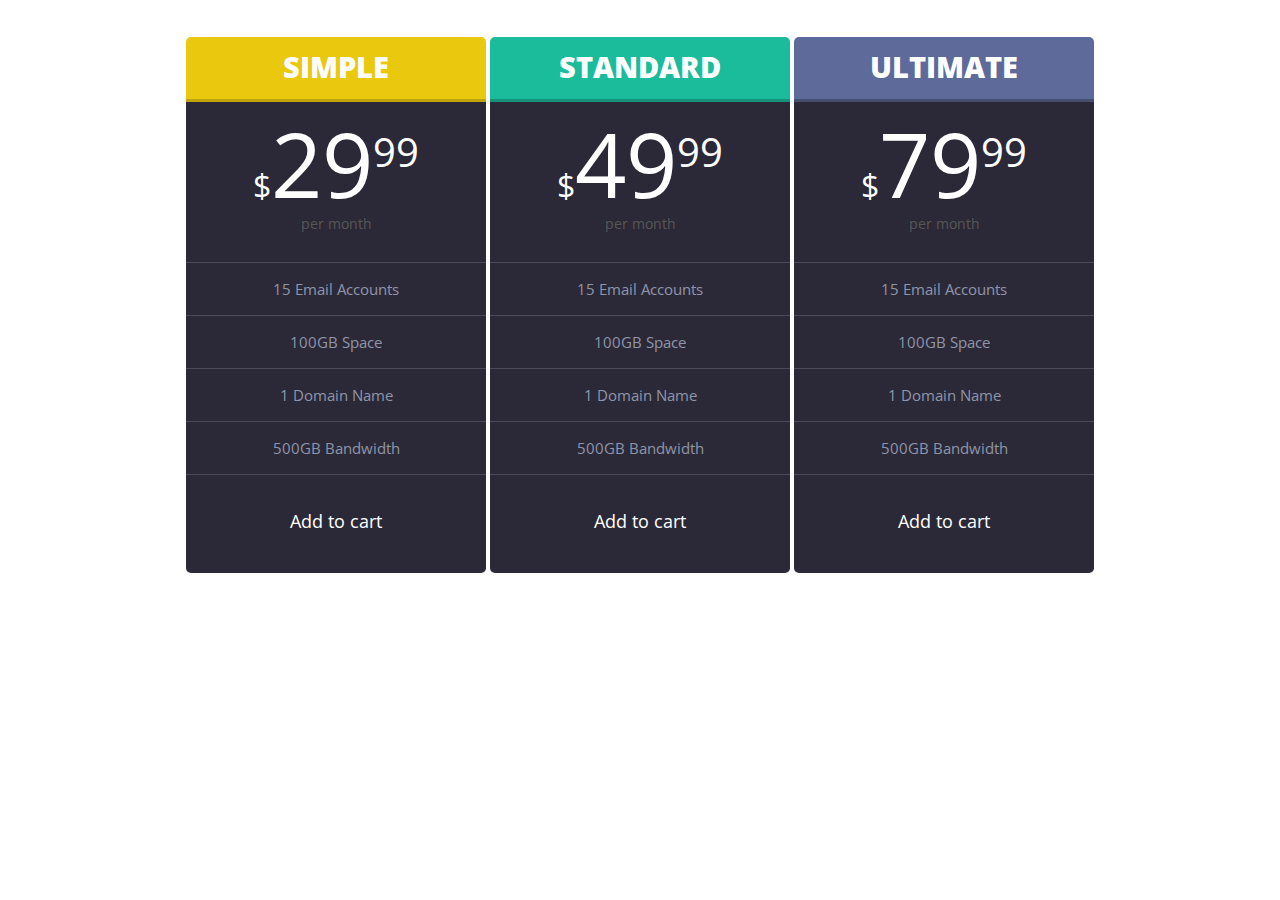
<file: tablas/index.html>
<!DOCTYPE html>
<html>

<head>

  <meta charset="UTF-8">

  <title>CodePen - Pen</title>

    <link rel="stylesheet" href="css/style.css" media="screen" type="text/css" />

</head>

<body>

  <html>
<head>
	<title></title>
	<link rel="stylesheet" type="text/css" href="http://fonts.googleapis.com/css?family=Open+Sans:Condensed" />
	<link href='http://fonts.googleapis.com/css?family=Open+Sans:400,800' rel='stylesheet' type='text/css'>

	<script type="text/javascript" src="http://ajax.googleapis.com/ajax/libs/jquery/1.10.2/jquery.min.js"></script>

</head>
<body>
<div id="container">
	<div class="whole">
	<div class="type">
		<p>Simple</p>
		</div>
	<div class="plan">

		<div class="header">
			<span>$</span>29<sup>99</sup>
			<p class="month">per month</p>
		</div>
		<div class="content">
			<ul>
				<li>15 Email Accounts</li>
				<li>100GB Space</li>
				<li>1 Domain Name</li>
				<li>500GB Bandwidth</li>
			</ul>

		</div>

		<div class="price">
      <a href="#" class="bottom"><p class="cart">Add to cart</p></a>
		</div>
	</div>
</div>
	<div class="whole">
		<div class="type standard">
		<p>Standard</p>
		</div>
	<div class="plan">

		<div class="header">
			<span>$</span>49<sup>99</sup>
			<p class="month">per month</p>
		</div>
		<div class="content">
			<ul>
				<li>15 Email Accounts</li>
				<li>100GB Space</li>
				<li>1 Domain Name</li>
				<li>500GB Bandwidth</li>
			</ul>
		</div>
		<div class="price">
			<a href="#" class="bottom"><p class="cart">Add to cart</p></a>
		</div>
	</div>
</div>

	<div class="whole ">
		<div class="type ultimate">
		<p>Ultimate</p>
		</div>
	<div class="plan">

		<div class="header">
			<span>$</span>79<sup>99</sup>
			<p class="month">per month</p>
		</div>
		<div class="content">
			<ul>
				<li>15 Email Accounts</li>
				<li>100GB Space</li>
				<li>1 Domain Name</li>
				<li>500GB Bandwidth</li>
			</ul>
		</div>
		<div class="price">
      <a href="#" class="bottom"><p class="cart">Add to cart</p<</a>
		</div>
	</div>
</div>

</body>
</html>

  <script src='http://codepen.io/assets/libs/fullpage/jquery.js'></script>

  <script src="js/index.js"></script>

</body>

</html>
</file>
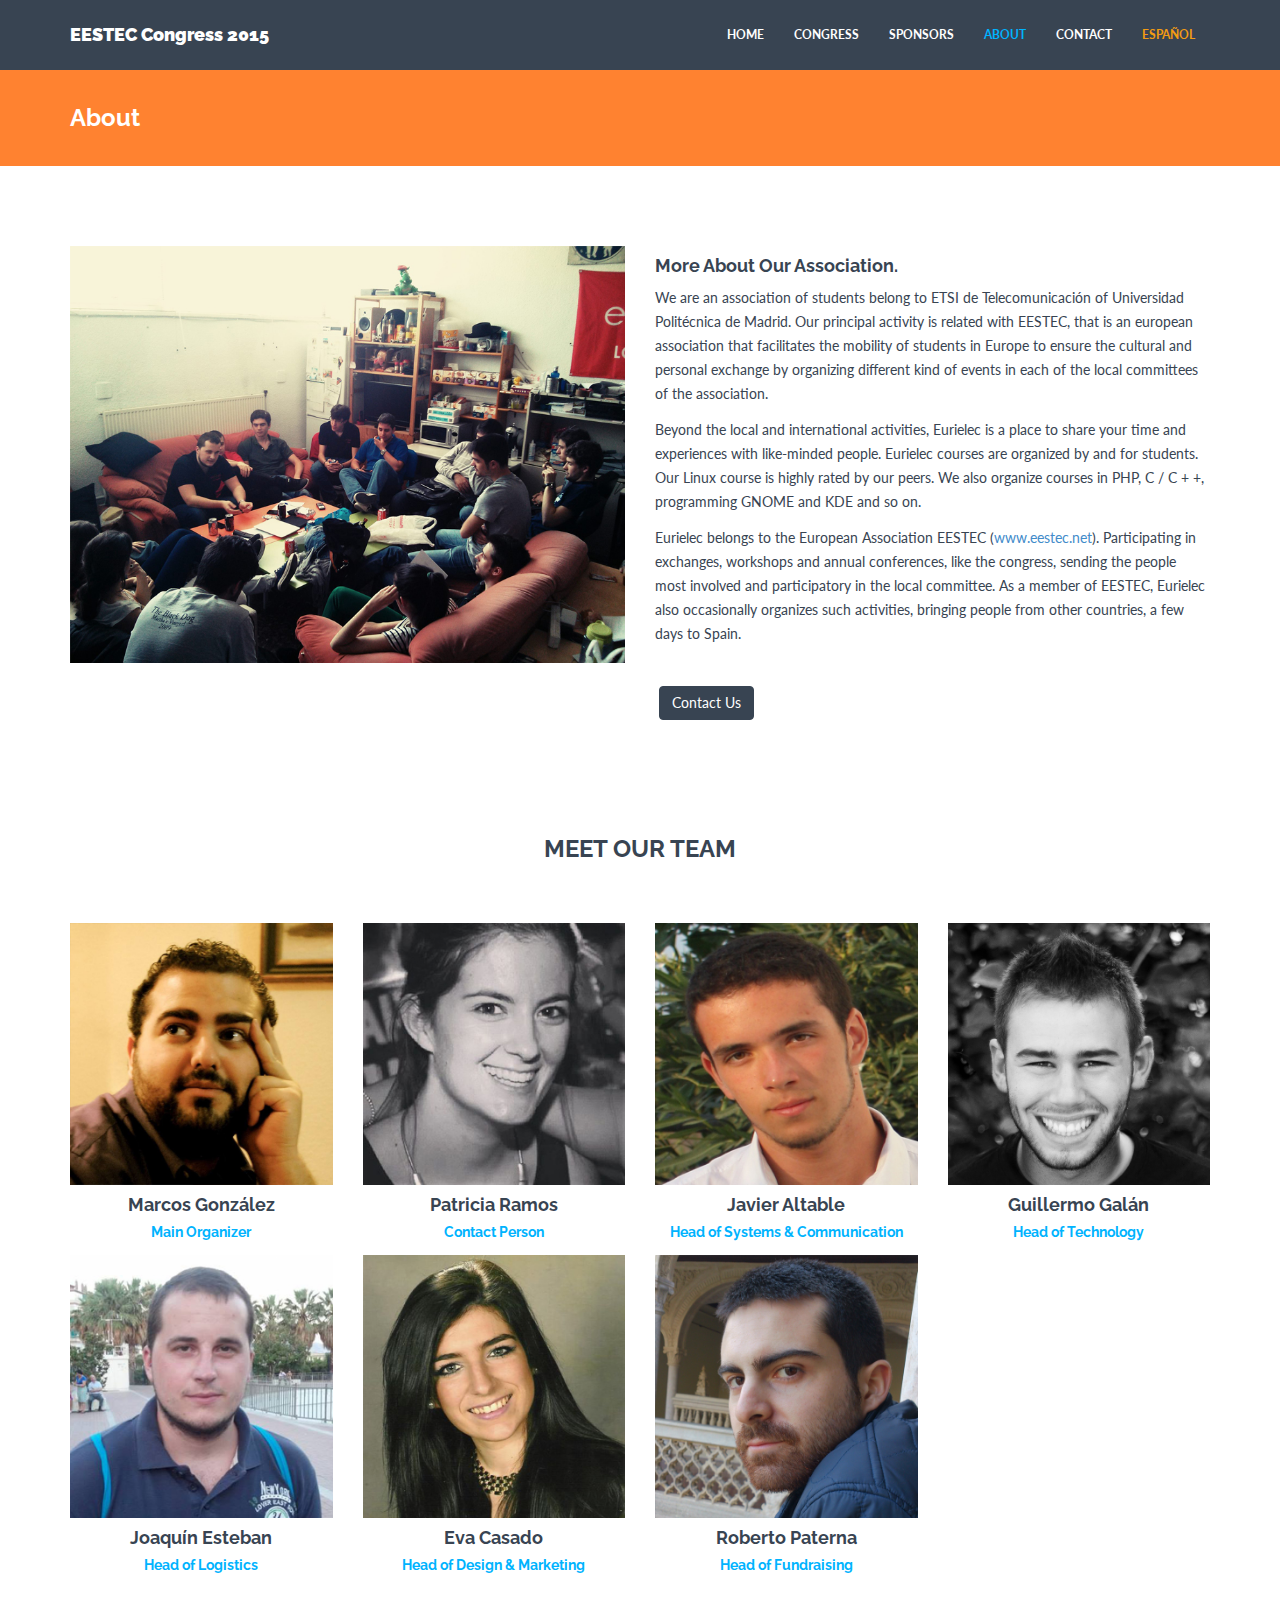
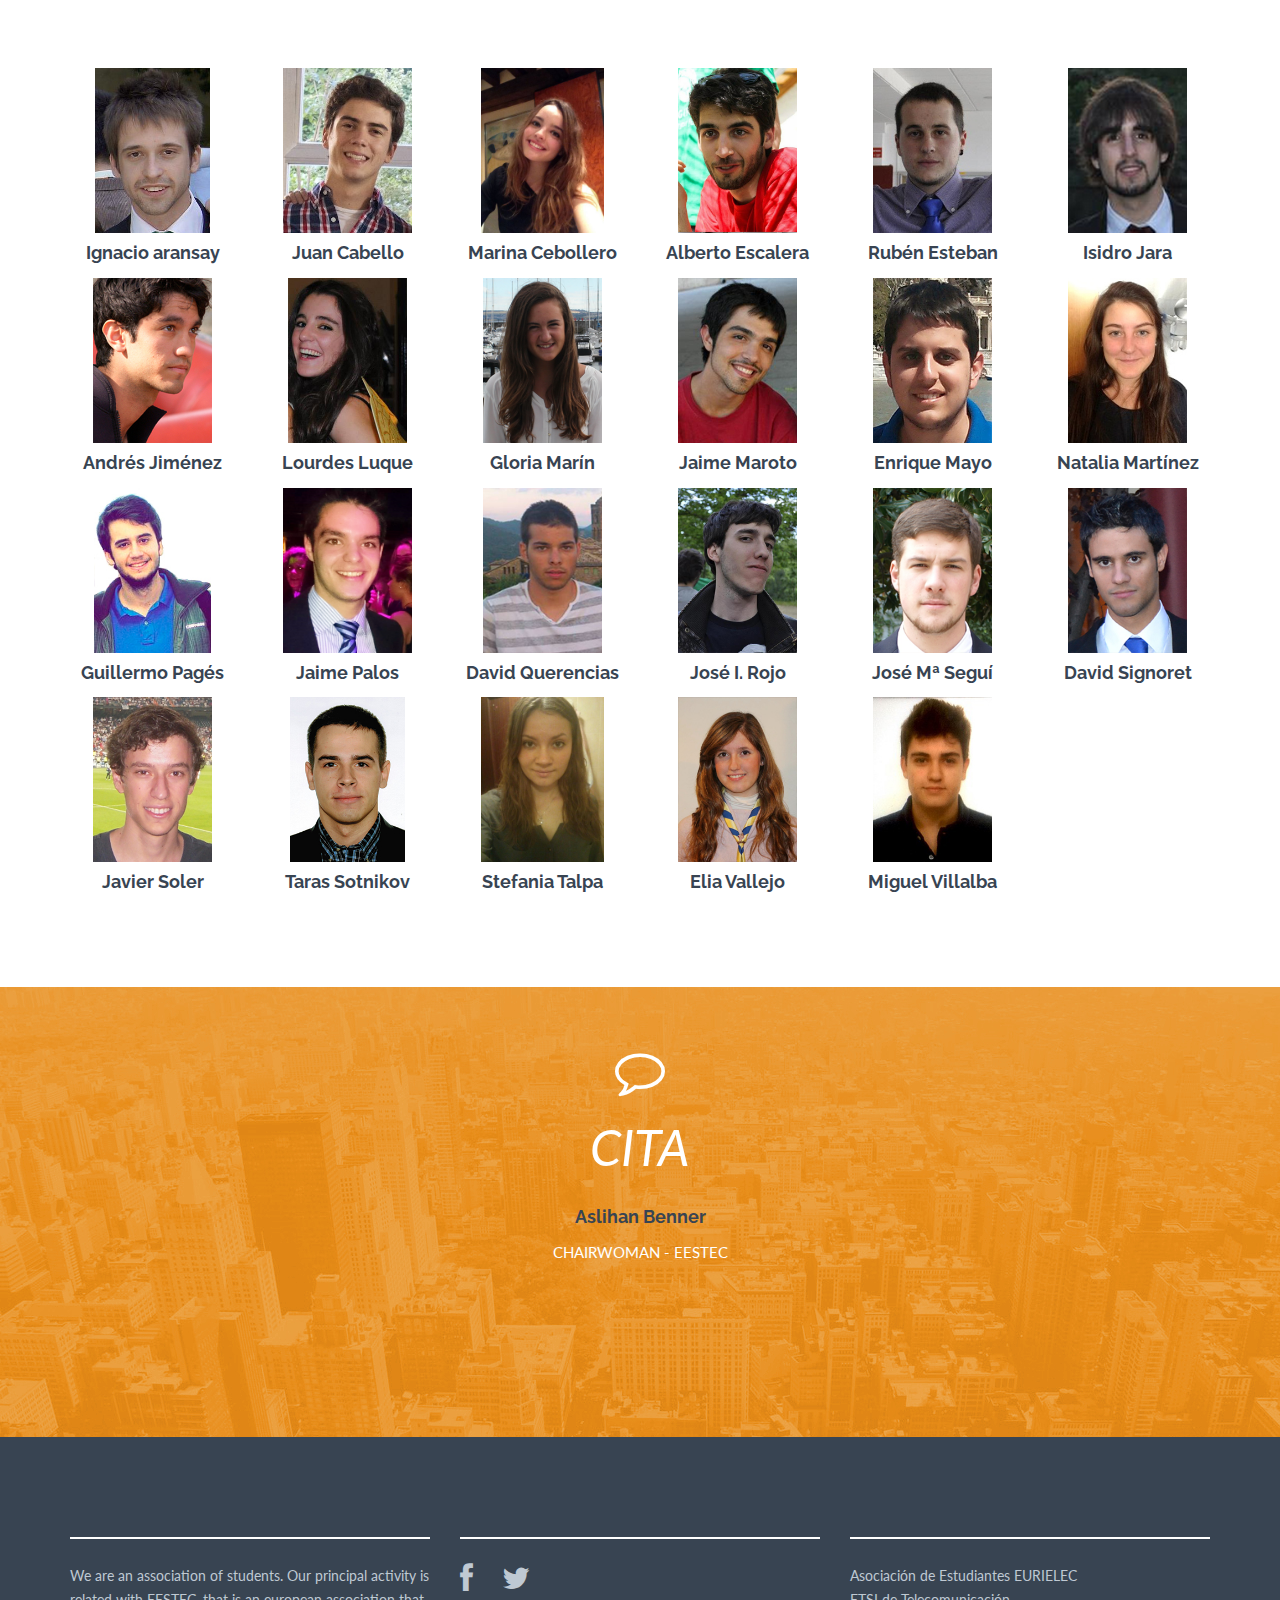
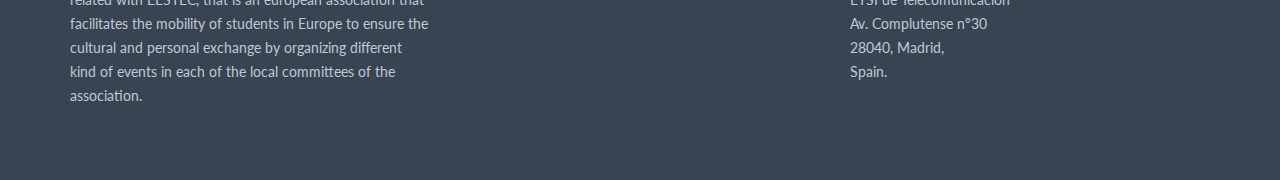
<file: about.html>
<!DOCTYPE html>
<html lang="en">
  <head>
    <meta charset="utf-8">
    <meta http-equiv="X-UA-Compatible" content="IE=edge">
    <meta name="viewport" content="width=device-width, initial-scale=1">
    <meta name="description" content="">
    <meta name="author" content="">
    <link rel="shortcut icon" href="assets/ico/favicon.ico">

    <title>EESTEC 2015 Congress</title>

    <!-- Bootstrap core CSS -->
    <link href="assets/css/bootstrap.css" rel="stylesheet">

    <!-- Custom styles for this template -->
    <link href="assets/css/style.css" rel="stylesheet">
    <link href="assets/css/font-awesome.min.css" rel="stylesheet">


    <!-- Just for debugging purposes. Don't actually copy this line! -->
    <!--[if lt IE 9]><script src="../../assets/js/ie8-responsive-file-warning.js"></script><![endif]-->

    <!-- HTML5 shim and Respond.js IE8 support of HTML5 elements and media queries -->
    <!--[if lt IE 9]>
      <script src="https://oss.maxcdn.com/libs/html5shiv/3.7.0/html5shiv.js"></script>
      <script src="https://oss.maxcdn.com/libs/respond.js/1.4.2/respond.min.js"></script>
    <![endif]-->
    
    <script src="assets/js/modernizr.js"></script>
      
    <link href="assets/img/favicon.png" rel="shortcut icon" />
  </head>

  <body>

    <!-- Fixed navbar -->
    <div class="navbar navbar-default navbar-fixed-top" role="navigation">
      <div class="container">
        <div class="navbar-header">
          <button type="button" class="navbar-toggle" data-toggle="collapse" data-target=".navbar-collapse">
            <span class="sr-only">Toggle navigation</span>
            <span class="icon-bar"></span>
            <span class="icon-bar"></span>
            <span class="icon-bar"></span>
          </button>
          <a class="navbar-brand" href="index.html">EESTEC Congress 2015</a>
        </div>
        <div class="navbar-collapse collapse navbar-right">
          <ul class="nav navbar-nav">
            <li><a href="index.html">HOME</a></li>
            <li><a href="info.html">CONGRESS</a></li>
             <li><a href="sponsors.html">SPONSORS</a></li>
            <li class="active"><a href="about.html">ABOUT</a></li>
            <li><a href="contact.html">CONTACT</a></li>
            <li><a class="idiomaBoton" href="aboutES.html">ESPAÑOL</a></li>
          </ul>
        </div><!--/.nav-collapse -->
      </div>
    </div>

	<!-- *****************************************************************************************************************
	 BLUE WRAP
	 ***************************************************************************************************************** -->
	<div id="blue">
	    <div class="container">
			<div class="row">
				<h3>About</h3>
			</div><!-- /row -->
	    </div> <!-- /container -->
	</div><!-- /blue -->

	 
	<!-- *****************************************************************************************************************
	 AGENCY ABOUT
	 ***************************************************************************************************************** -->

	 <div class="container mtb">
	 	<div class="row">
	 		<div class="col-lg-6">
	 			<img class="img-responsive" src="assets/img/agency.jpg" alt="">
	 		</div>
	 		
	 		<div class="col-lg-6">
		 		<h4>More About Our Association.</h4>
		 		<p>We are an association of students belong to ETSI de Telecomunicaci&oacute;n of Universidad Polit&eacute;cnica de Madrid. Our principal activity is related with EESTEC, that is an european association that facilitates the mobility of students in Europe to ensure the cultural and personal exchange by organizing different kind of events in each of the local committees of the association.</p>
		 		<p>Beyond the local and international activities, Eurielec is a place to share your time and experiences with like-minded people. Eurielec courses are organized by and for students. Our Linux course is highly rated by our peers. We also organize courses in PHP, C / C + +, programming GNOME and KDE and so on.</p>
		 		<p>Eurielec belongs to the European Association EESTEC (<a href="www.eestec.net">www.eestec.net</a>). Participating in exchanges, workshops and annual conferences, like the congress, sending the people most involved and participatory in the local committee. As a member of EESTEC, Eurielec also occasionally organizes such activities, bringing people from other countries, a few days to Spain.</p>
 				<p><br/><a href="contact.html" class="btn btn-theme">Contact Us</a></p>
	 		</div>
	 	</div><! --/row -->
	 </div><! --/container -->

	<!-- *****************************************************************************************************************
	 TEEAM MEMBERS
	 ***************************************************************************************************************** -->

	 <div class="container mtb">
	 	<div class="row centered">
		 	<h3 class="mb">MEET OUR TEAM</h3>
		 	
		 	<div class="col-lg-3 col-md-3 col-sm-3">
				<div class="he-wrap tpl6">
				<img src="assets/img/team/marcos.jpg" alt="">
					<div class="he-view">
						<div class="bg a0" data-animate="fadeIn">
                            <h3 class="a1" data-animate="fadeInDown">Contact Me:</h3>
                            <a href="mailto:marcos.gon.san@gmail.com" class="dmbutton a2" data-animate="fadeInUp"><i class="fa fa-envelope"></i></a>
                            <!--<a href="#" class="dmbutton a2" data-animate="fadeInUp"><i class="fa fa-twitter"></i></a>-->
                    	</div><!-- he bg -->
					</div><!-- he view -->		
				</div><!-- he wrap -->
				<h4>Marcos González</h4>
				<h5 class="ctitle">Main Organizer</h5>
				<!--<p>Lorem Ipsum is simply dummy text of the printing and typesetting industry.</p>-->
				<!--<div class="hline"></div>-->
		 	</div><! --/col-lg-3 -->
            
		 	<div class="col-lg-3 col-md-3 col-sm-3">
				<div class="he-wrap tpl6">
				<img src="assets/img/team/pati.jpg" alt="">
					<div class="he-view">
						<div class="bg a0" data-animate="fadeIn">
                            <h3 class="a1" data-animate="fadeInDown">Contact Me:</h3>
                            <a href="mailto:p.ramosanchez@gmail.com" class="dmbutton a2" data-animate="fadeInUp"><i class="fa fa-envelope"></i></a>
                            <!--<a href="#" class="dmbutton a2" data-animate="fadeInUp"><i class="fa fa-twitter"></i></a>-->
                    	</div><!-- he bg -->
					</div><!-- he view -->		
				</div><!-- he wrap -->
				<h4>Patricia Ramos</h4>
				<h5 class="ctitle">Contact Person</h5>
				<!--<p>Lorem Ipsum is simply dummy text of the printing and typesetting industry.</p>-->
				<!--<div class="hline"></div>-->
		 	</div><! --/col-lg-3 -->
            
            <div class="col-lg-3 col-md-3 col-sm-3">
				<div class="he-wrap tpl6">
				<img src="assets/img/team/javi.jpg" alt="">
					<div class="he-view">
						<div class="bg a0" data-animate="fadeIn">
                            <h3 class="a1" data-animate="fadeInDown">Contact Me:</h3>
                            <a href="mailto:javier.altable@eestec.es" class="dmbutton a2" data-animate="fadeInUp"><i class="fa fa-envelope"></i></a>
                            <!--<a href="#" class="dmbutton a2" data-animate="fadeInUp"><i class="fa fa-twitter"></i></a>-->
                    	</div><!-- he bg -->
					</div><!-- he view -->		
				</div><!-- he wrap -->
				<h4>Javier Altable</h4>
				<h5 class="ctitle">Head of Systems &amp; Communication</h5>
				<!--<p>Lorem Ipsum is simply dummy text of the printing and typesetting industry.</p>-->
				<!--<div class="hline"></div>-->
		 	</div><! --/col-lg-3 -->

		 	<div class="col-lg-3 col-md-3 col-sm-3">
				<div class="he-wrap tpl6">
				<img src="assets/img/team/profile600x600.png" alt="">
					<div class="he-view">
						<div class="bg a0" data-animate="fadeIn">
                            <h3 class="a1" data-animate="fadeInDown">Contact Me:</h3>
                            <a href="mailto:ggalan3@gmail.com" class="dmbutton a2" data-animate="fadeInUp"><i class="fa fa-envelope"></i></a>
                            <!--<a href="#" class="dmbutton a2" data-animate="fadeInUp"><i class="fa fa-twitter"></i></a>-->
                    	</div><!-- he bg -->
					</div><!-- he view -->		
				</div><!-- he wrap -->
				<h4>Guillermo Gal&aacute;n</h4>
				<h5 class="ctitle">Head of Technology</h5>
				<!--<p>Lorem Ipsum is simply dummy text of the printing and typesetting industry.</p>-->
				<!--<div class="hline"></div>-->
		 	</div><! --/col-lg-3 -->	
            
            
		 	<div class="col-lg-3 col-md-3 col-sm-3">
				<div class="he-wrap tpl6">
				<img src="assets/img/team/joaquin.jpg" alt="">
					<div class="he-view">
						<div class="bg a0" data-animate="fadeIn">
                            <h3 class="a1" data-animate="fadeInDown">Contact Me:</h3>
                            <a href="mailto:jestebanrojas@gmail.com" class="dmbutton a2" data-animate="fadeInUp"><i class="fa fa-envelope"></i></a>
                            <!--<a href="#" class="dmbutton a2" data-animate="fadeInUp"><i class="fa fa-twitter"></i></a>-->
                    	</div><!-- he bg -->
					</div><!-- he view -->		
				</div><!-- he wrap -->
				<h4>Joaqu&iacute;n Esteban</h4>
				<h5 class="ctitle">Head of Logistics</h5>
				<!--<p>Lorem Ipsum is simply dummy text of the printing and typesetting industry.</p>-->
				<!--<div class="hline"></div>-->
		 	</div><! --/col-lg-3 -->
            
            <div class="col-lg-3 col-md-3 col-sm-3">
				<div class="he-wrap tpl6">
				<img src="assets/img/team/eva.jpg" alt="">
					<div class="he-view">
						<div class="bg a0" data-animate="fadeIn">
                            <h3 class="a1" data-animate="fadeInDown">Contact Me:</h3>
                            <a href="mailto:ecasarbla@gmail.com" class="dmbutton a2" data-animate="fadeInUp"><i class="fa fa-envelope"></i></a>
                            <!--<a href="#" class="dmbutton a2" data-animate="fadeInUp"><i class="fa fa-twitter"></i></a>-->
                    	</div><!-- he bg -->
					</div><!-- he view -->		
				</div><!-- he wrap -->
				<h4>Eva Casado</h4>
				<h5 class="ctitle">Head of Design &amp; Marketing</h5>
				<!--<p>Lorem Ipsum is simply dummy text of the printing and typesetting industry.</p>-->
				<!--<div class="hline"></div>-->
		 	</div><! --/col-lg-3 -->

		 	<div class="col-lg-3 col-md-3 col-sm-3">
				<div class="he-wrap tpl6">
				<img src="assets/img/team/roberto.jpg" alt="">
					<div class="he-view">
						<div class="bg a0" data-animate="fadeIn">
                            <h3 class="a1" data-animate="fadeInDown">Contact Me:</h3>
                            <a href="mailto:roberto.paterna@gmail.com" class="dmbutton a2" data-animate="fadeInUp"><i class="fa fa-envelope"></i></a>
                            <!--<a href="#" class="dmbutton a2" data-animate="fadeInUp"><i class="fa fa-twitter"></i></a>-->
                    	</div><!-- he bg -->
					</div><!-- he view -->		
				</div><!-- he wrap -->
				<h4>Roberto Paterna</h4>
				<h5 class="ctitle">Head of Fundraising</h5>
				<!--<p>Lorem Ipsum is simply dummy text of the printing and typesetting industry.</p>-->
				<!--<div class="hline"></div>-->
		 	</div><! --/col-lg-3 -->	
            
            </div>
        </div>
            
      
	 <div class="container mtb">
            <div class="row centered">
                
            <!-- RESTO DE CARAS-->
                
                <div class="col-lg-2 col-md-2 col-sm-1">
                    <div class="he-wrap tpl6">
                    <img class="equipo" src="assets/img/team/igna.jpg" alt="">
                        <div class="he-view">
                            <div >
                                <h3 class="a1"></h3>
                            </div><!-- he bg -->
                        </div><!-- he view -->		
                    </div><!-- he wrap -->
                    <h4>Ignacio aransay</h4>
                    <h5 class="ctitle"></h5>
		 	    </div><! --/col-lg-3 -->
                
                <div class="col-lg-2 col-md-2 col-sm-1">
                    <div class="he-wrap tpl6">
                    <img class="equipo" src="assets/img/team/JuanCS.png" alt="">
                        <div class="he-view">
                            <div >
                                <h3 class="a1"></h3>
                            </div><!-- he bg -->
                        </div><!-- he view -->		
                    </div><!-- he wrap -->
                    <h4>Juan Cabello</h4>
                    <h5 class="ctitle"></h5>
		 	    </div><! --/col-lg-3 -->
                
                <div class="col-lg-2 col-md-2 col-sm-1">
                    <div class="he-wrap tpl6">
                    <img class="equipo"  src="assets/img/team/Marina_Cebollero.jpeg" alt="">
                        <div class="he-view">
                            <div >
                                <h3 class="a1"></h3>
                            </div><!-- he bg -->
                        </div><!-- he view -->		
                    </div><!-- he wrap -->
                    <h4>Marina Cebollero</h4>
                    <h5 class="ctitle"></h5>
		 	    </div><! --/col-lg-3 -->
                
                <div class="col-lg-2 col-md-2 col-sm-1">
                    <div class="he-wrap tpl6">
                    <img class="equipo" src="assets/img/team/alberesca.jpg" alt="">
                        <div class="he-view">
                            <div >
                                <h3 class="a1"></h3>
                            </div><!-- he bg -->
                        </div><!-- he view -->		
                    </div><!-- he wrap -->
                    <h4>Alberto Escalera</h4>
                    <h5 class="ctitle"></h5>
		 	    </div><! --/col-lg-3 -->
                
                <div class="col-lg-2 col-md-2 col-sm-1">
                    <div class="he-wrap tpl6">
                    <img  class="equipo" src="assets/img/team/fotoruben.jpg" alt="">
                        <div class="he-view">
                            <div >
                                <h3 class="a1"></h3>
                            </div><!-- he bg -->
                        </div><!-- he view -->		
                    </div><!-- he wrap -->
                    <h4>Rub&eacute;n Esteban</h4>
                    <h5 class="ctitle"></h5>
		 	    </div><! --/col-lg-3 -->
                
                <div class="col-lg-2 col-md-2 col-sm-1">
                    <div class="he-wrap tpl6">
                    <img  class="equipo" src="assets/img/team/Isidro_sexy.png" alt="">
                        <div class="he-view">
                            <div >
                                <h3 class="a1"></h3>
                            </div><!-- he bg -->
                        </div><!-- he view -->		
                    </div><!-- he wrap -->
                    <h4>Isidro Jara</h4>
                    <h5 class="ctitle"></h5>
		 	    </div><! --/col-lg-3 -->
                
                <div class="col-lg-2 col-md-2 col-sm-1">
                    <div class="he-wrap tpl6">
                    <img class="equipo"  src="assets/img/team/AndresJimenez.jpg" alt="">
                        <div class="he-view">
                            <div >
                                <h3 class="a1"></h3>
                            </div><!-- he bg -->
                        </div><!-- he view -->		
                    </div><!-- he wrap -->
                    <h4>Andr&eacute;s Jim&eacute;nez</h4>
                    <h5 class="ctitle"></h5>
		 	    </div><! --/col-lg-3 -->
                
                <div class="col-lg-2 col-md-2 col-sm-1">
                    <div class="he-wrap tpl6">
                    <img  class="equipo" src="assets/img/team/lourdes.jpg" alt="">
                        <div class="he-view">
                            <div >
                                <h3 class="a1"></h3>
                            </div><!-- he bg -->
                        </div><!-- he view -->		
                    </div><!-- he wrap -->
                    <h4>Lourdes Luque</h4>
                    <h5 class="ctitle"></h5>
		 	    </div><! --/col-lg-3 -->
                
                <div class="col-lg-2 col-md-2 col-sm-1">
                    <div class="he-wrap tpl6">
                    <img class="equipo"  src="assets/img/team/gloria.png" alt="">
                        <div class="he-view">
                            <div >
                                <h3 class="a1"></h3>
                            </div><!-- he bg -->
                        </div><!-- he view -->		
                    </div><!-- he wrap -->
                    <h4>Gloria Marín</h4>
                    <h5 class="ctitle"></h5>
		 	    </div><! --/col-lg-3 -->
                
                <div class="col-lg-2 col-md-2 col-sm-2">
                    <div class="he-wrap tpl6">
                    <img  class="equipo"  src="assets/img/team/jaimecillo.jpg" alt="">
                        <div class="he-view">
                            <div >
                                <h3 class="a1"></h3>
                            </div><!-- he bg -->
                        </div><!-- he view -->		
                    </div><!-- he wrap -->
                    <h4>Jaime Maroto</h4>
                    <h5 class="ctitle"></h5>
		 	    </div><! --/col-lg-3 -->
                
                <div class="col-lg-2 col-md-2 col-sm-2">
                    <div class="he-wrap tpl6">
                    <img  class="equipo" src="assets/img/team/enrique.jpg" alt="">
                        <div class="he-view">
                            <div >
                                <h3 class="a1"></h3>
                            </div><!-- he bg -->
                        </div><!-- he view -->		
                    </div><!-- he wrap -->
                    <h4>Enrique Mayo</h4>
                    <h5 class="ctitle"></h5>
		 	    </div><! --/col-lg-3 -->
                
                <div class="col-lg-2 col-md-2 col-sm-2">
                    <div class="he-wrap tpl6">
                    <img  class="equipo" src="assets/img/team/Natalia-Martinez.jpg" alt="">
                        <div class="he-view">
                            <div >
                                <h3 class="a1"></h3>
                            </div><!-- he bg -->
                        </div><!-- he view -->		
                    </div><!-- he wrap -->
                    <h4>Natalia Mart&iacute;nez</h4>
                    <h5 class="ctitle"></h5>
		 	    </div><! --/col-lg-3 -->
                
                <div class="col-lg-2 col-md-2 col-sm-2">
                    <div class="he-wrap tpl6">
                    <img  class="equipo" src="assets/img/team/GuilleMolone.jpg" alt="">
                        <div class="he-view">
                            <div >
                                <h3 class="a1"></h3>
                            </div><!-- he bg -->
                        </div><!-- he view -->		
                    </div><!-- he wrap -->
                    <h4>Guillermo Pag&eacute;s</h4>
                    <h5 class="ctitle"></h5>
		 	    </div><! --/col-lg-3 -->
                
                <div class="col-lg-2 col-md-2 col-sm-2">
                    <div class="he-wrap tpl6">
                    <img  class="equipo" src="assets/img/team/Jaime__Palos.jpg" alt="">
                        <div class="he-view">
                            <div >
                                <h3 class="a1"></h3>
                            </div><!-- he bg -->
                        </div><!-- he view -->		
                    </div><!-- he wrap -->
                    <h4>Jaime Palos</h4>
                    <h5 class="ctitle"></h5>
		 	    </div><! --/col-lg-3 -->
                
                <div class="col-lg-2 col-md-2 col-sm-2">
                    <div class="he-wrap tpl6">
                    <img class="equipo"  src="assets/img/team/davidque.jpg" alt="">
                        <div class="he-view">
                            <div >
                                <h3 class="a1"></h3>
                            </div><!-- he bg -->
                        </div><!-- he view -->		
                    </div><!-- he wrap -->
                    <h4>David Querencias</h4>
                    <h5 class="ctitle"></h5>
		 	    </div><! --/col-lg-3 -->
                
                <div class="col-lg-2 col-md-2 col-sm-2">
                    <div class="he-wrap tpl6">
                    <img  class="equipo" src="assets/img/team/josi.jpg" alt="">
                        <div class="he-view">
                            <div >
                                <h3 class="a1"></h3>
                            </div><!-- he bg -->
                        </div><!-- he view -->		
                    </div><!-- he wrap -->
                    <h4>Jos&eacute; I. Rojo</h4>
                    <h5 class="ctitle"></h5>
		 	    </div><! --/col-lg-3 -->
                
                <div class="col-lg-2 col-md-2 col-sm-2">
                    <div class="he-wrap tpl6">
                    <img  class="equipo" src="assets/img/team/JoseMariaSegui.png" alt="">
                        <div class="he-view">
                            <div >
                                <h3 class="a1"></h3>
                            </div><!-- he bg -->
                        </div><!-- he view -->		
                    </div><!-- he wrap -->
                    <h4>Jos&eacute; Mª Segu&iacute;</h4>
                    <h5 class="ctitle"></h5>
		 	    </div><! --/col-lg-3 -->
                
                <div class="col-lg-2 col-md-2 col-sm-2">
                    <div class="he-wrap tpl6">
                    <img  class="equipo" src="assets/img/team/davidSigno.jpg" alt="">
                        <div class="he-view">
                            <div >
                                <h3 class="a1"></h3>
                            </div><!-- he bg -->
                        </div><!-- he view -->		
                    </div><!-- he wrap -->
                    <h4>David Signoret</h4>
                    <h5 class="ctitle"></h5>
		 	    </div><! --/col-lg-3 -->
                
                <div class="col-lg-2 col-md-2 col-sm-2">
                    <div class="he-wrap tpl6">
                    <img  class="equipo" src="assets/img/team/JavierSoler.JPG" alt="">
                        <div class="he-view">
                            <div >
                                <h3 class="a1"></h3>
                            </div><!-- he bg -->
                        </div><!-- he view -->		
                    </div><!-- he wrap -->
                    <h4>Javier Soler</h4>
                    <h5 class="ctitle"></h5>
		 	    </div><! --/col-lg-3 -->
                
                <div class="col-lg-2 col-md-2 col-sm-2">
                    <div class="he-wrap tpl6">
                    <img class="equipo"  src="assets/img/team/taras.jpg" alt="">
                        <div class="he-view">
                            <div >
                                <h3 class="a1"></h3>
                            </div><!-- he bg -->
                        </div><!-- he view -->		
                    </div><!-- he wrap -->
                    <h4>Taras Sotnikov</h4>
                    <h5 class="ctitle"></h5>
		 	    </div><! --/col-lg-3 -->
                
                <div class="col-lg-2 col-md-2 col-sm-2">
                    <div class="he-wrap tpl6">
                    <img class="equipo"  src="assets/img/team/Stef.JPG" alt="">
                        <div class="he-view">
                            <div >
                                <h3 class="a1"></h3>
                            </div><!-- he bg -->
                        </div><!-- he view -->		
                    </div><!-- he wrap -->
                    <h4>Stefania Talpa</h4>
                    <h5 class="ctitle"></h5>
		 	    </div><! --/col-lg-3 -->
                
                <div class="col-lg-2 col-md-2 col-sm-2">
                    <div class="he-wrap tpl6">
                    <img class="equipo"  src="assets/img/team/elia.jpg" alt="">
                        <div class="he-view">
                            <div >
                                <h3 class="a1"></h3>
                            </div><!-- he bg -->
                        </div><!-- he view -->		
                    </div><!-- he wrap -->
                    <h4>Elia Vallejo</h4>
                    <h5 class="ctitle"></h5>
		 	    </div><! --/col-lg-3 -->
                
                <div class="col-lg-2 col-md-2 col-sm-2">
                    <div class="he-wrap tpl6">
                    <img class="equipo"  src="assets/img/team/miguel-vi.jpg" alt="">
                        <div class="he-view">
                            <div >
                                <h3 class="a1"></h3>
                            </div><!-- he bg -->
                        </div><!-- he view -->		
                    </div><!-- he wrap -->
                    <h4>Miguel Villalba</h4>
                    <h5 class="ctitle"></h5>
		 	    </div><! --/col-lg-3 -->
                
            
            </div>
            </div>
	 </div><! --/container -->
	 
	<!-- *****************************************************************************************************************
	 TESTIMONIALS
	 ***************************************************************************************************************** -->
	 <div id="twrap">
	 	<div class="container centered">
	 		<div class="row">
	 			<div class="col-lg-8 col-lg-offset-2">
	 			<i class="fa fa-comment-o"></i>
	 			<p><i>CITA</i></p>
	 			<h4><br/>Aslihan Benner</h4>
	 			<p>CHAIRWOMAN - EESTEC</p>
	 			</div>
	 		</div><! --/row -->
	 	</div><! --/container -->
	 </div><! --/twrap -->
	 
	<!-- *****************************************************************************************************************
	 FOOTER
	 ***************************************************************************************************************** -->
	 <div id="footerwrap">
	 	<div class="container">
		 	<div class="row">
		 		<div class="col-lg-4">
		 			<h4>About</h4>
		 			<div class="hline-w"></div>
		 			<p>We are an association of students. Our principal activity is related with EESTEC, that is an european association that facilitates the mobility of students in Europe to ensure the cultural and personal exchange by organizing different kind of events in each of the local committees of the association.</p>
		 		</div>
		 		<div class="col-lg-4">
		 			<h4>Social Links</h4>
		 			<div class="hline-w"></div>
		 			<p>
		 				<a href="https://www.facebook.com/eestecLCMadrid" target="_blank"><i class="fa fa-facebook"></i></a>
		 				<a href="https://twitter.com/eestecLCMadrid" target="_blank"><i class="fa fa-twitter"></i></a>
		 			</p>
		 		</div>
		 		<div class="col-lg-4">
		 			<h4>Our Local</h4>
		 			<div class="hline-w"></div>
		 			<p>
		 				Asociaci&oacute;n de Estudiantes EURIELEC<br/>
		 				ETSI de Telecomunicaci&oacute;n<br/>
		 				Av. Complutense nº30<br/>
		 				28040, Madrid,<br/>
		 				Spain.<br/>
		 			</p>
		 		</div>
		 	
		 	</div><! --/row -->
	 	</div><! --/container -->
	 </div><! --/footerwrap -->
	 
    <!-- Bootstrap core JavaScript
    ================================================== -->
    <!-- Placed at the end of the document so the pages load faster -->
    <script src="https://ajax.googleapis.com/ajax/libs/jquery/1.11.0/jquery.min.js"></script>
    <script src="assets/js/bootstrap.min.js"></script>
	<script src="assets/js/retina-1.1.0.js"></script>
	<script src="assets/js/jquery.hoverdir.js"></script>
	<script src="assets/js/jquery.hoverex.min.js"></script>
	<script src="assets/js/jquery.prettyPhoto.js"></script>
  	<script src="assets/js/jquery.isotope.min.js"></script>
  	<script src="assets/js/custom.js"></script>


  </body>
</html>
</file>
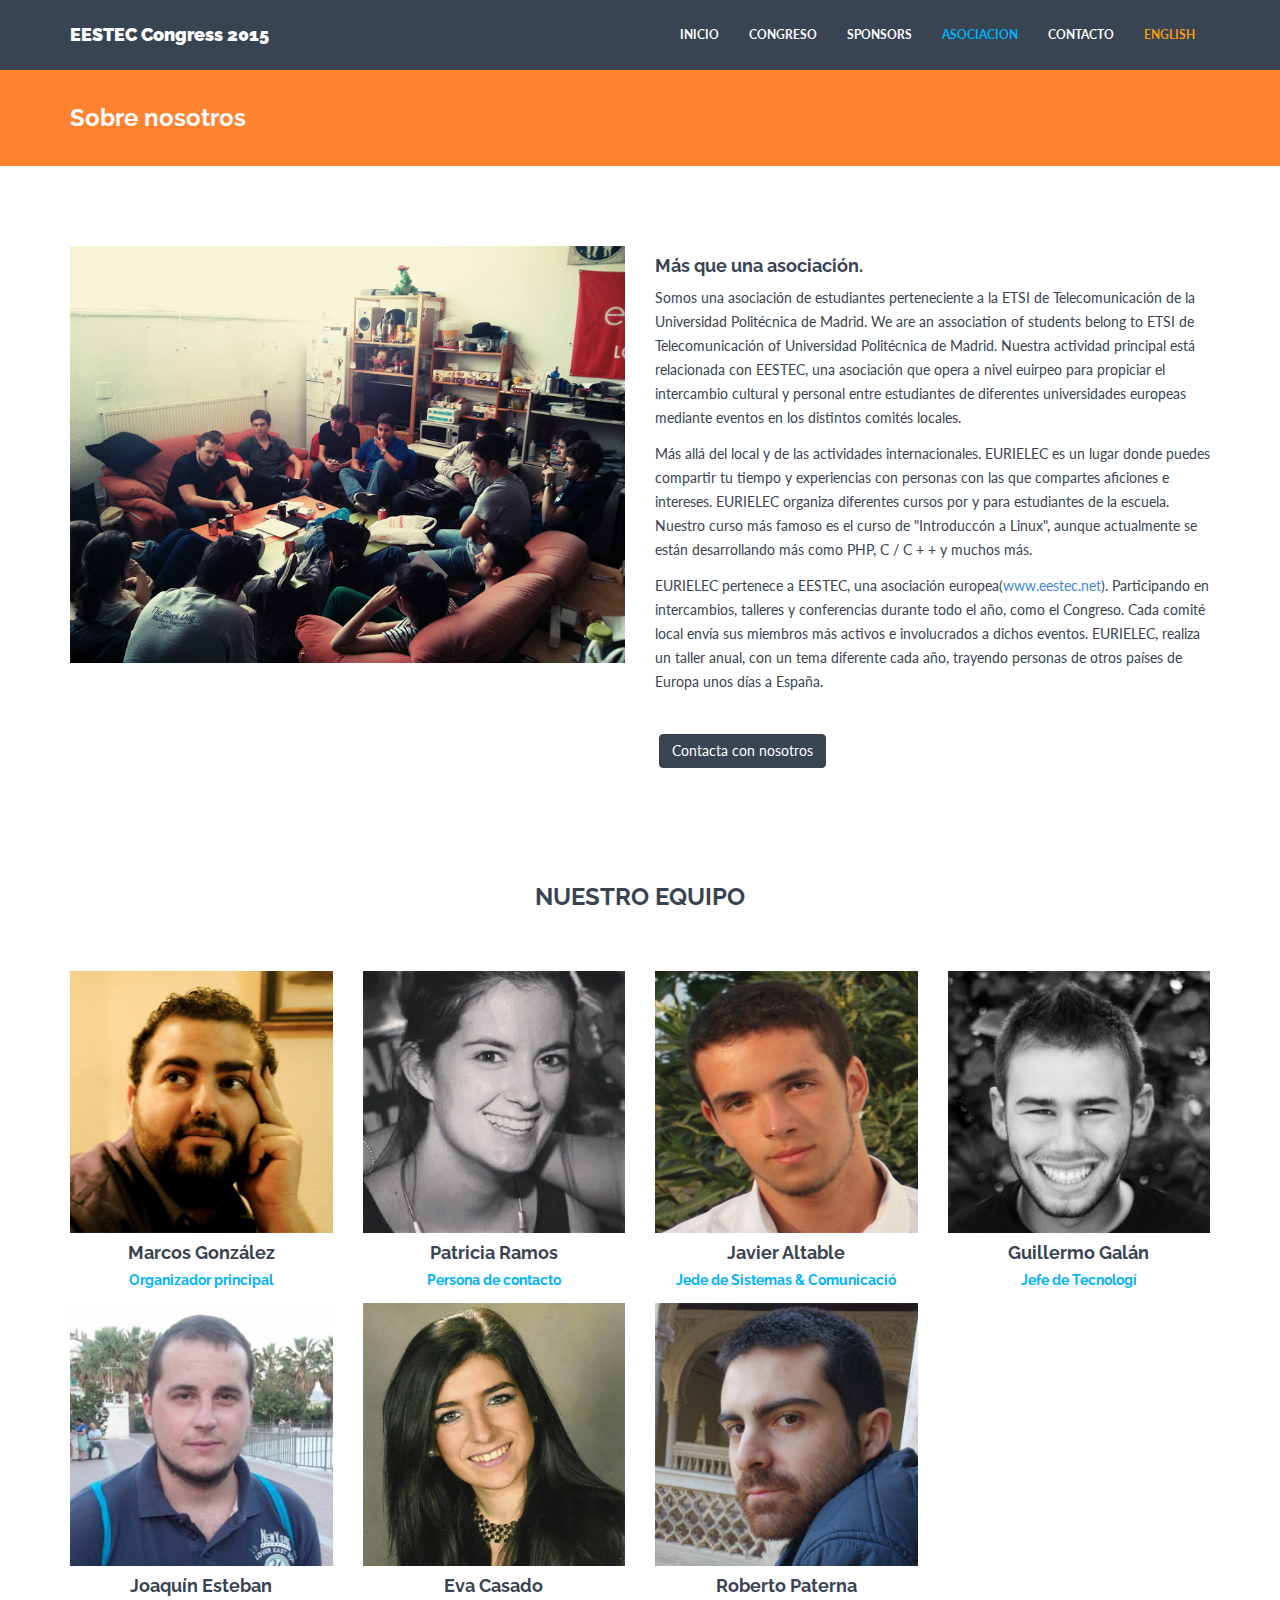
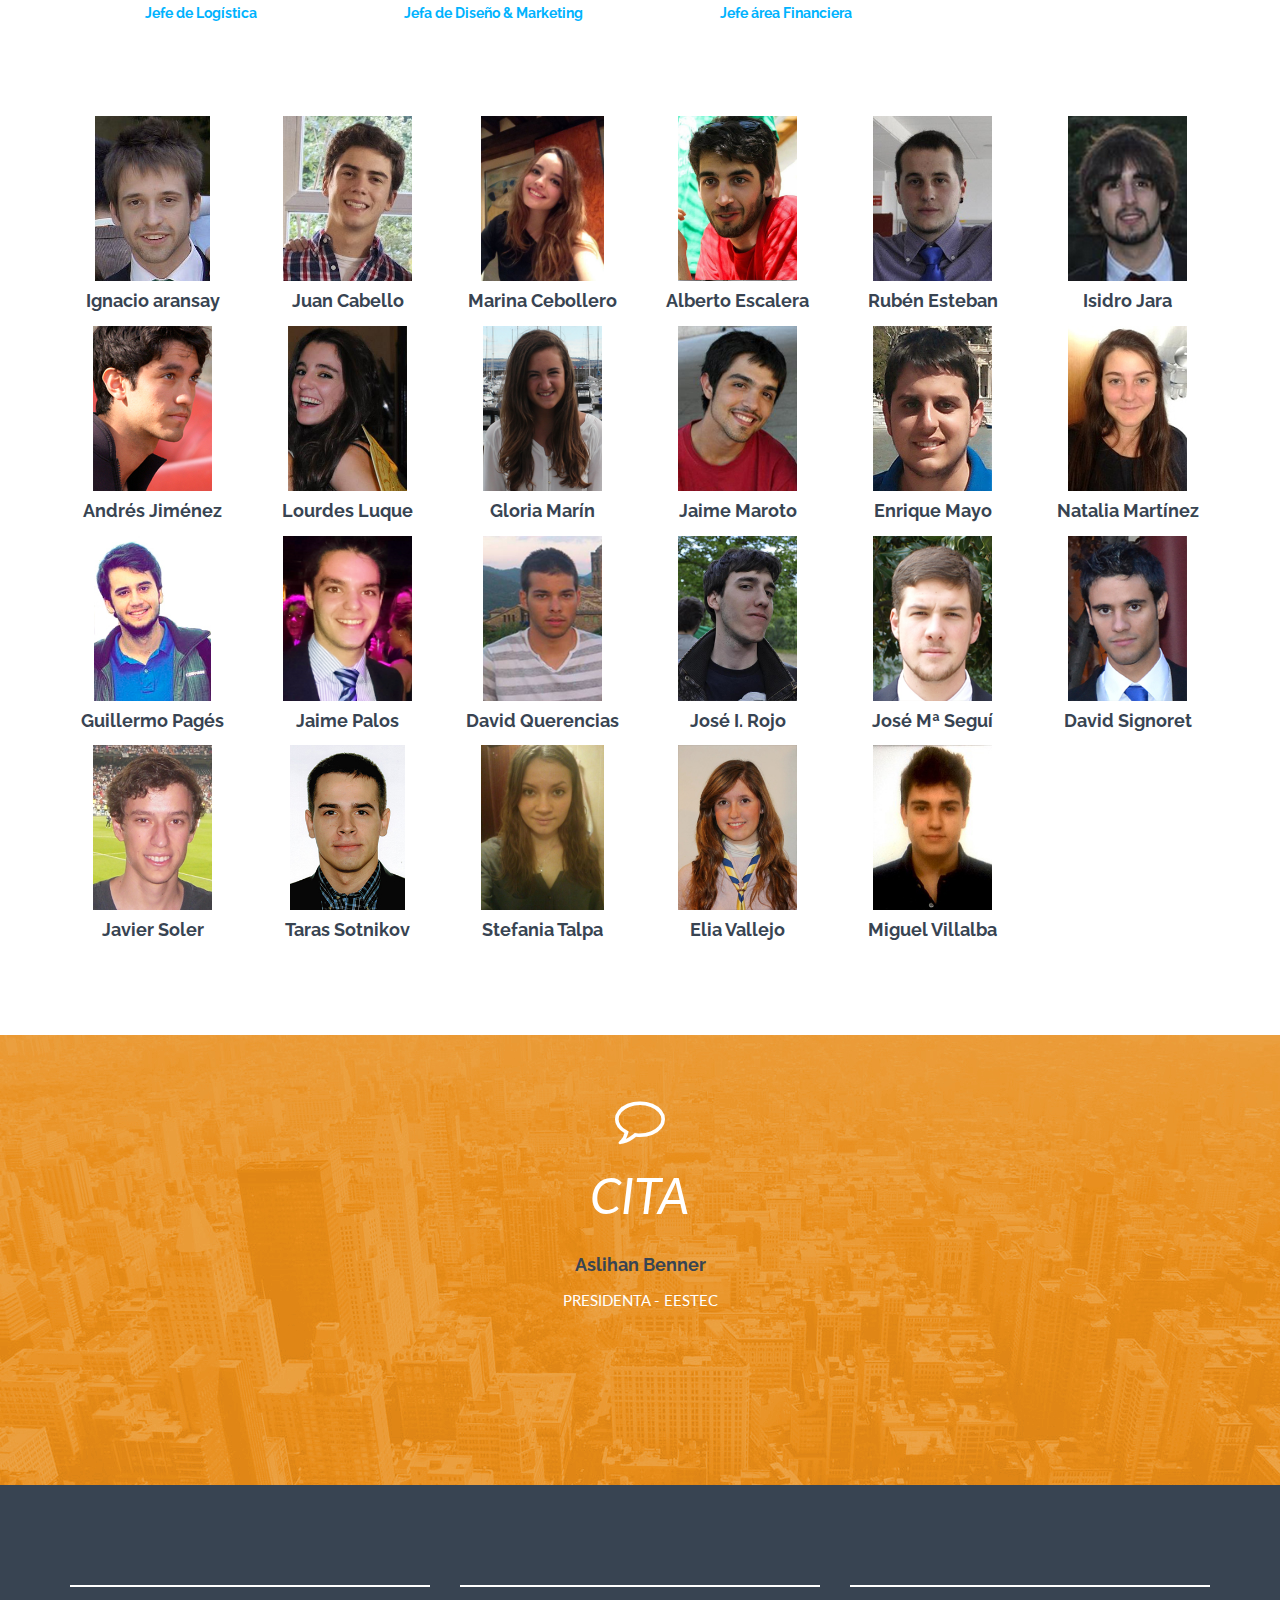
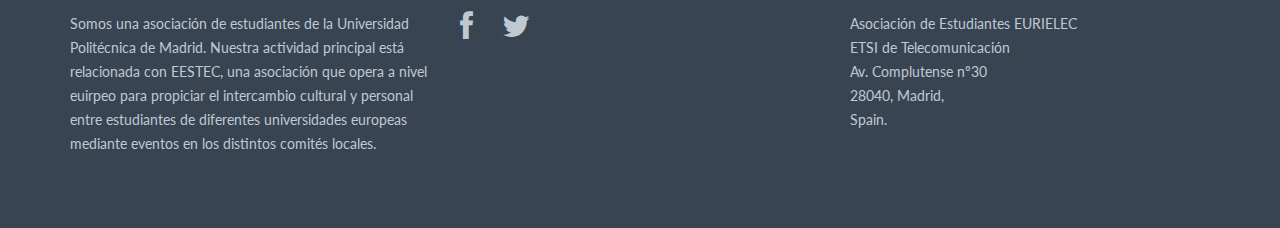
<file: aboutES.html>
<!DOCTYPE html>
<html lang="en">
  <head>
    <meta charset="utf-8">
    <meta http-equiv="X-UA-Compatible" content="IE=edge">
    <meta name="viewport" content="width=device-width, initial-scale=1">
    <meta name="description" content="">
    <meta name="author" content="">
    <link rel="shortcut icon" href="assets/ico/favicon.ico">

    <title>EESTEC 2015 Congress</title>

    <!-- Bootstrap core CSS -->
    <link href="assets/css/bootstrap.css" rel="stylesheet">

    <!-- Custom styles for this template -->
    <link href="assets/css/style.css" rel="stylesheet">
    <link href="assets/css/font-awesome.min.css" rel="stylesheet">


    <!-- Just for debugging purposes. Don't actually copy this line! -->
    <!--[if lt IE 9]><script src="../../assets/js/ie8-responsive-file-warning.js"></script><![endif]-->

    <!-- HTML5 shim and Respond.js IE8 support of HTML5 elements and media queries -->
    <!--[if lt IE 9]>
      <script src="https://oss.maxcdn.com/libs/html5shiv/3.7.0/html5shiv.js"></script>
      <script src="https://oss.maxcdn.com/libs/respond.js/1.4.2/respond.min.js"></script>
    <![endif]-->
    
    <script src="assets/js/modernizr.js"></script>
      
    <link href="assets/img/favicon.png" rel="shortcut icon" />
  </head>

  <body>

    <!-- Fixed navbar -->
    <div class="navbar navbar-default navbar-fixed-top" role="navigation">
      <div class="container">
        <div class="navbar-header">
          <button type="button" class="navbar-toggle" data-toggle="collapse" data-target=".navbar-collapse">
            <span class="sr-only">Toggle navigation</span>
            <span class="icon-bar"></span>
            <span class="icon-bar"></span>
            <span class="icon-bar"></span>
          </button>
          <a class="navbar-brand" href="index.html">EESTEC Congress 2015</a>
        </div>
        <div class="navbar-collapse collapse navbar-right">
          <ul class="nav navbar-nav">
            <li><a href="indexES.html">INICIO</a></li>
            <li><a href="infoES.html">CONGRESO</a></li>
             <li><a href="sponsorsES.html">SPONSORS</a></li>
            <li class="active"><a href="aboutES.html">ASOCIACION</a></li>
            <li><a href="contactES.html">CONTACTO</a></li>
            <li><a class="idiomaBoton" href="about.html">ENGLISH</a></li>
          </ul>
        </div><!--/.nav-collapse -->
      </div>
    </div>

	<!-- *****************************************************************************************************************
	 BLUE WRAP
	 ***************************************************************************************************************** -->
	<div id="blue">
	    <div class="container">
			<div class="row">
				<h3>Sobre nosotros</h3>
			</div><!-- /row -->
	    </div> <!-- /container -->
	</div><!-- /blue -->

	 
	<!-- *****************************************************************************************************************
	 AGENCY ABOUT
	 ***************************************************************************************************************** -->

	 <div class="container mtb">
	 	<div class="row">
	 		<div class="col-lg-6">
	 			<img class="img-responsive" src="assets/img/agency.jpg" alt="">
	 		</div>
	 		
	 		<div class="col-lg-6">
		 		<h4>M&aacute;s que una asociaci&oacute;n.</h4>
		 		<p>Somos una asociaci&oacute;n de estudiantes perteneciente a la ETSI de Telecomunicaci&oacute;n de la Universidad Polit&eacute;cnica de Madrid.  We are an association of students belong to ETSI de Telecomunicaci&oacute;n of Universidad Polit&eacute;cnica de Madrid. Nuestra actividad principal est&aacute; relacionada con EESTEC, una asociación que opera a nivel euirpeo para propiciar el intercambio cultural y personal entre estudiantes de diferentes universidades europeas mediante eventos en los distintos comit&eacute;s locales.</p>
		 		<p>M&aacute;s all&aacute; del local y de las actividades internacionales. EURIELEC es un lugar donde puedes compartir tu tiempo y experiencias con personas con las que compartes aficiones e intereses. EURIELEC organiza diferentes cursos por y para estudiantes de la escuela. Nuestro curso más famoso es el curso de "Introducc&oacute;n a Linux", aunque actualmente se están desarrollando m&aacute;s como PHP, C / C + + y muchos m&aacute;s.</p>
		 		<p>EURIELEC pertenece a EESTEC, una asociaci&oacute;n europea(<a href="www.eestec.net">www.eestec.net</a>). Participando en intercambios, talleres y conferencias durante todo el año, como el Congreso. Cada comité local envía sus miembros más activos e involucrados a dichos eventos. EURIELEC, realiza un taller anual, con un tema diferente cada año, trayendo personas de otros pa&iacute;ses de Europa unos d&iacute;as a España.</p>
 				<p><br/><a href="contact.html" class="btn btn-theme">Contacta con nosotros</a></p>
	 		</div>
	 	</div><! --/row -->
	 </div><! --/container -->

	<!-- *****************************************************************************************************************
	 TEEAM MEMBERS
	 ***************************************************************************************************************** -->

	 <div class="container mtb">
	 	<div class="row centered">
		 	<h3 class="mb">NUESTRO EQUIPO</h3>
		 	
		 	<div class="col-lg-3 col-md-3 col-sm-3">
				<div class="he-wrap tpl6">
				<img src="assets/img/team/marcos.jpg" alt="">
					<div class="he-view">
						<div class="bg a0" data-animate="fadeIn">
                            <h3 class="a1" data-animate="fadeInDown">Contacta:</h3>
                            <a href="mailto:marcos.gon.san@gmail.com" class="dmbutton a2" data-animate="fadeInUp"><i class="fa fa-envelope"></i></a>
                            <!--<a href="#" class="dmbutton a2" data-animate="fadeInUp"><i class="fa fa-twitter"></i></a>-->
                    	</div><!-- he bg -->
					</div><!-- he view -->		
				</div><!-- he wrap -->
				<h4>Marcos González</h4>
				<h5 class="ctitle">Organizador principal</h5>
				<!--<p>Lorem Ipsum is simply dummy text of the printing and typesetting industry.</p>-->
				<!--<div class="hline"></div>-->
		 	</div><! --/col-lg-3 -->
            
		 	<div class="col-lg-3 col-md-3 col-sm-3">
				<div class="he-wrap tpl6">
				<img src="assets/img/team/pati.jpg" alt="">
					<div class="he-view">
						<div class="bg a0" data-animate="fadeIn">
                            <h3 class="a1" data-animate="fadeInDown">Contacta:</h3>
                            <a href="mailto:p.ramosanchez@gmail.com" class="dmbutton a2" data-animate="fadeInUp"><i class="fa fa-envelope"></i></a>
                            <!--<a href="#" class="dmbutton a2" data-animate="fadeInUp"><i class="fa fa-twitter"></i></a>-->
                    	</div><!-- he bg -->
					</div><!-- he view -->		
				</div><!-- he wrap -->
				<h4>Patricia Ramos</h4>
				<h5 class="ctitle">Persona de contacto</h5>
				<!--<p>Lorem Ipsum is simply dummy text of the printing and typesetting industry.</p>-->
				<!--<div class="hline"></div>-->
		 	</div><! --/col-lg-3 -->
            
            <div class="col-lg-3 col-md-3 col-sm-3">
				<div class="he-wrap tpl6">
				<img src="assets/img/team/javi.jpg" alt="">
					<div class="he-view">
						<div class="bg a0" data-animate="fadeIn">
                            <h3 class="a1" data-animate="fadeInDown">Contacta:</h3>
                            <a href="mailto:javier.altable@eestec.es" class="dmbutton a2" data-animate="fadeInUp"><i class="fa fa-envelope"></i></a>
                            <!--<a href="#" class="dmbutton a2" data-animate="fadeInUp"><i class="fa fa-twitter"></i></a>-->
                    	</div><!-- he bg -->
					</div><!-- he view -->		
				</div><!-- he wrap -->
				<h4>Javier Altable</h4>
				<h5 class="ctitle">Jede de Sistemas &amp; Comunicaci&oacute;</h5>
				<!--<p>Lorem Ipsum is simply dummy text of the printing and typesetting industry.</p>-->
				<!--<div class="hline"></div>-->
		 	</div><! --/col-lg-3 -->

		 	<div class="col-lg-3 col-md-3 col-sm-3">
				<div class="he-wrap tpl6">
				<img src="assets/img/team/profile600x600.png" alt="">
					<div class="he-view">
						<div class="bg a0" data-animate="fadeIn">
                            <h3 class="a1" data-animate="fadeInDown">Contacta:</h3>
                            <a href="mailto:ggalan3@gmail.com" class="dmbutton a2" data-animate="fadeInUp"><i class="fa fa-envelope"></i></a>
                            <!--<a href="#" class="dmbutton a2" data-animate="fadeInUp"><i class="fa fa-twitter"></i></a>-->
                    	</div><!-- he bg -->
					</div><!-- he view -->		
				</div><!-- he wrap -->
				<h4>Guillermo Gal&aacute;n</h4>
				<h5 class="ctitle">Jefe de Tecnolog&iacute;</h5>
				<!--<p>Lorem Ipsum is simply dummy text of the printing and typesetting industry.</p>-->
				<!--<div class="hline"></div>-->
		 	</div><! --/col-lg-3 -->	
            
            
		 	<div class="col-lg-3 col-md-3 col-sm-3">
				<div class="he-wrap tpl6">
				<img src="assets/img/team/joaquin.jpg" alt="">
					<div class="he-view">
						<div class="bg a0" data-animate="fadeIn">
                            <h3 class="a1" data-animate="fadeInDown">Contacta:</h3>
                            <a href="mailto:jestebanrojas@gmail.com" class="dmbutton a2" data-animate="fadeInUp"><i class="fa fa-envelope"></i></a>
                            <!--<a href="#" class="dmbutton a2" data-animate="fadeInUp"><i class="fa fa-twitter"></i></a>-->
                    	</div><!-- he bg -->
					</div><!-- he view -->		
				</div><!-- he wrap -->
				<h4>Joaqu&iacute;n Esteban</h4>
				<h5 class="ctitle">Jefe de Log&iacute;stica</h5>
				<!--<p>Lorem Ipsum is simply dummy text of the printing and typesetting industry.</p>-->
				<!--<div class="hline"></div>-->
		 	</div><! --/col-lg-3 -->
            
            <div class="col-lg-3 col-md-3 col-sm-3">
				<div class="he-wrap tpl6">
				<img src="assets/img/team/eva.jpg" alt="">
					<div class="he-view">
						<div class="bg a0" data-animate="fadeIn">
                            <h3 class="a1" data-animate="fadeInDown">Contacta:</h3>
                            <a href="mailto:ecasarbla@gmail.com" class="dmbutton a2" data-animate="fadeInUp"><i class="fa fa-envelope"></i></a>
                            <!--<a href="#" class="dmbutton a2" data-animate="fadeInUp"><i class="fa fa-twitter"></i></a>-->
                    	</div><!-- he bg -->
					</div><!-- he view -->		
				</div><!-- he wrap -->
				<h4>Eva Casado</h4>
				<h5 class="ctitle">Jefa de Diseño &amp; Marketing</h5>
				<!--<p>Lorem Ipsum is simply dummy text of the printing and typesetting industry.</p>-->
				<!--<div class="hline"></div>-->
		 	</div><! --/col-lg-3 -->

		 	<div class="col-lg-3 col-md-3 col-sm-3">
				<div class="he-wrap tpl6">
				<img src="assets/img/team/roberto.jpg" alt="">
					<div class="he-view">
						<div class="bg a0" data-animate="fadeIn">
                            <h3 class="a1" data-animate="fadeInDown">Contacta:</h3>
                            <a href="mailto:roberto.paterna@gmail.com" class="dmbutton a2" data-animate="fadeInUp"><i class="fa fa-envelope"></i></a>
                            <!--<a href="#" class="dmbutton a2" data-animate="fadeInUp"><i class="fa fa-twitter"></i></a>-->
                    	</div><!-- he bg -->
					</div><!-- he view -->		
				</div><!-- he wrap -->
				<h4>Roberto Paterna</h4>
				<h5 class="ctitle">Jefe &aacute;rea Financiera</h5>
				<!--<p>Lorem Ipsum is simply dummy text of the printing and typesetting industry.</p>-->
				<!--<div class="hline"></div>-->
		 	</div><! --/col-lg-3 -->	
            
            </div>
        </div>
            
      
	 <div class="container mtb">
            <div class="row centered">
                
            <!-- RESTO DE CARAS-->
                
                <div class="col-lg-2 col-md-2 col-sm-1">
                    <div class="he-wrap tpl6">
                    <img class="equipo" src="assets/img/team/igna.jpg" alt="">
                        <div class="he-view">
                            <div >
                                <h3 class="a1"></h3>
                            </div><!-- he bg -->
                        </div><!-- he view -->		
                    </div><!-- he wrap -->
                    <h4>Ignacio aransay</h4>
                    <h5 class="ctitle"></h5>
		 	    </div><! --/col-lg-3 -->
                
                <div class="col-lg-2 col-md-2 col-sm-1">
                    <div class="he-wrap tpl6">
                    <img class="equipo" src="assets/img/team/JuanCS.png" alt="">
                        <div class="he-view">
                            <div >
                                <h3 class="a1"></h3>
                            </div><!-- he bg -->
                        </div><!-- he view -->		
                    </div><!-- he wrap -->
                    <h4>Juan Cabello</h4>
                    <h5 class="ctitle"></h5>
		 	    </div><! --/col-lg-3 -->
                
                <div class="col-lg-2 col-md-2 col-sm-1">
                    <div class="he-wrap tpl6">
                    <img class="equipo"  src="assets/img/team/Marina_Cebollero.jpeg" alt="">
                        <div class="he-view">
                            <div >
                                <h3 class="a1"></h3>
                            </div><!-- he bg -->
                        </div><!-- he view -->		
                    </div><!-- he wrap -->
                    <h4>Marina Cebollero</h4>
                    <h5 class="ctitle"></h5>
		 	    </div><! --/col-lg-3 -->
                
                <div class="col-lg-2 col-md-2 col-sm-1">
                    <div class="he-wrap tpl6">
                    <img class="equipo" src="assets/img/team/alberesca.jpg" alt="">
                        <div class="he-view">
                            <div >
                                <h3 class="a1"></h3>
                            </div><!-- he bg -->
                        </div><!-- he view -->		
                    </div><!-- he wrap -->
                    <h4>Alberto Escalera</h4>
                    <h5 class="ctitle"></h5>
		 	    </div><! --/col-lg-3 -->
                
                <div class="col-lg-2 col-md-2 col-sm-1">
                    <div class="he-wrap tpl6">
                    <img  class="equipo" src="assets/img/team/fotoruben.jpg" alt="">
                        <div class="he-view">
                            <div >
                                <h3 class="a1"></h3>
                            </div><!-- he bg -->
                        </div><!-- he view -->		
                    </div><!-- he wrap -->
                    <h4>Rub&eacute;n Esteban</h4>
                    <h5 class="ctitle"></h5>
		 	    </div><! --/col-lg-3 -->
                
                <div class="col-lg-2 col-md-2 col-sm-1">
                    <div class="he-wrap tpl6">
                    <img  class="equipo" src="assets/img/team/Isidro_sexy.png" alt="">
                        <div class="he-view">
                            <div >
                                <h3 class="a1"></h3>
                            </div><!-- he bg -->
                        </div><!-- he view -->		
                    </div><!-- he wrap -->
                    <h4>Isidro Jara</h4>
                    <h5 class="ctitle"></h5>
		 	    </div><! --/col-lg-3 -->
                
                <div class="col-lg-2 col-md-2 col-sm-1">
                    <div class="he-wrap tpl6">
                    <img class="equipo"  src="assets/img/team/AndresJimenez.jpg" alt="">
                        <div class="he-view">
                            <div >
                                <h3 class="a1"></h3>
                            </div><!-- he bg -->
                        </div><!-- he view -->		
                    </div><!-- he wrap -->
                    <h4>Andr&eacute;s Jim&eacute;nez</h4>
                    <h5 class="ctitle"></h5>
		 	    </div><! --/col-lg-3 -->
                
                <div class="col-lg-2 col-md-2 col-sm-1">
                    <div class="he-wrap tpl6">
                    <img  class="equipo" src="assets/img/team/lourdes.jpg" alt="">
                        <div class="he-view">
                            <div >
                                <h3 class="a1"></h3>
                            </div><!-- he bg -->
                        </div><!-- he view -->		
                    </div><!-- he wrap -->
                    <h4>Lourdes Luque</h4>
                    <h5 class="ctitle"></h5>
		 	    </div><! --/col-lg-3 -->
                
                <div class="col-lg-2 col-md-2 col-sm-1">
                    <div class="he-wrap tpl6">
                    <img class="equipo"  src="assets/img/team/gloria.png" alt="">
                        <div class="he-view">
                            <div >
                                <h3 class="a1"></h3>
                            </div><!-- he bg -->
                        </div><!-- he view -->		
                    </div><!-- he wrap -->
                    <h4>Gloria Marín</h4>
                    <h5 class="ctitle"></h5>
		 	    </div><! --/col-lg-3 -->
                
                <div class="col-lg-2 col-md-2 col-sm-2">
                    <div class="he-wrap tpl6">
                    <img  class="equipo"  src="assets/img/team/jaimecillo.jpg" alt="">
                        <div class="he-view">
                            <div >
                                <h3 class="a1"></h3>
                            </div><!-- he bg -->
                        </div><!-- he view -->		
                    </div><!-- he wrap -->
                    <h4>Jaime Maroto</h4>
                    <h5 class="ctitle"></h5>
		 	    </div><! --/col-lg-3 -->
                
                <div class="col-lg-2 col-md-2 col-sm-2">
                    <div class="he-wrap tpl6">
                    <img  class="equipo" src="assets/img/team/enrique.jpg" alt="">
                        <div class="he-view">
                            <div >
                                <h3 class="a1"></h3>
                            </div><!-- he bg -->
                        </div><!-- he view -->		
                    </div><!-- he wrap -->
                    <h4>Enrique Mayo</h4>
                    <h5 class="ctitle"></h5>
		 	    </div><! --/col-lg-3 -->
                
                <div class="col-lg-2 col-md-2 col-sm-2">
                    <div class="he-wrap tpl6">
                    <img  class="equipo" src="assets/img/team/Natalia-Martinez.jpg" alt="">
                        <div class="he-view">
                            <div >
                                <h3 class="a1"></h3>
                            </div><!-- he bg -->
                        </div><!-- he view -->		
                    </div><!-- he wrap -->
                    <h4>Natalia Mart&iacute;nez</h4>
                    <h5 class="ctitle"></h5>
		 	    </div><! --/col-lg-3 -->
                
                <div class="col-lg-2 col-md-2 col-sm-2">
                    <div class="he-wrap tpl6">
                    <img  class="equipo" src="assets/img/team/GuilleMolone.jpg" alt="">
                        <div class="he-view">
                            <div >
                                <h3 class="a1"></h3>
                            </div><!-- he bg -->
                        </div><!-- he view -->		
                    </div><!-- he wrap -->
                    <h4>Guillermo Pag&eacute;s</h4>
                    <h5 class="ctitle"></h5>
		 	    </div><! --/col-lg-3 -->
                
                <div class="col-lg-2 col-md-2 col-sm-2">
                    <div class="he-wrap tpl6">
                    <img  class="equipo" src="assets/img/team/Jaime__Palos.jpg" alt="">
                        <div class="he-view">
                            <div >
                                <h3 class="a1"></h3>
                            </div><!-- he bg -->
                        </div><!-- he view -->		
                    </div><!-- he wrap -->
                    <h4>Jaime Palos</h4>
                    <h5 class="ctitle"></h5>
		 	    </div><! --/col-lg-3 -->
                
                <div class="col-lg-2 col-md-2 col-sm-2">
                    <div class="he-wrap tpl6">
                    <img class="equipo"  src="assets/img/team/davidque.jpg" alt="">
                        <div class="he-view">
                            <div >
                                <h3 class="a1"></h3>
                            </div><!-- he bg -->
                        </div><!-- he view -->		
                    </div><!-- he wrap -->
                    <h4>David Querencias</h4>
                    <h5 class="ctitle"></h5>
		 	    </div><! --/col-lg-3 -->
                
                <div class="col-lg-2 col-md-2 col-sm-2">
                    <div class="he-wrap tpl6">
                    <img  class="equipo" src="assets/img/team/josi.jpg" alt="">
                        <div class="he-view">
                            <div >
                                <h3 class="a1"></h3>
                            </div><!-- he bg -->
                        </div><!-- he view -->		
                    </div><!-- he wrap -->
                    <h4>Jos&eacute; I. Rojo</h4>
                    <h5 class="ctitle"></h5>
		 	    </div><! --/col-lg-3 -->
                
                <div class="col-lg-2 col-md-2 col-sm-2">
                    <div class="he-wrap tpl6">
                    <img  class="equipo" src="assets/img/team/JoseMariaSegui.png" alt="">
                        <div class="he-view">
                            <div >
                                <h3 class="a1"></h3>
                            </div><!-- he bg -->
                        </div><!-- he view -->		
                    </div><!-- he wrap -->
                    <h4>Jos&eacute; Mª Segu&iacute;</h4>
                    <h5 class="ctitle"></h5>
		 	    </div><! --/col-lg-3 -->
                
                <div class="col-lg-2 col-md-2 col-sm-2">
                    <div class="he-wrap tpl6">
                    <img  class="equipo" src="assets/img/team/davidSigno.jpg" alt="">
                        <div class="he-view">
                            <div >
                                <h3 class="a1"></h3>
                            </div><!-- he bg -->
                        </div><!-- he view -->		
                    </div><!-- he wrap -->
                    <h4>David Signoret</h4>
                    <h5 class="ctitle"></h5>
		 	    </div><! --/col-lg-3 -->
                
                <div class="col-lg-2 col-md-2 col-sm-2">
                    <div class="he-wrap tpl6">
                    <img  class="equipo" src="assets/img/team/JavierSoler.JPG" alt="">
                        <div class="he-view">
                            <div >
                                <h3 class="a1"></h3>
                            </div><!-- he bg -->
                        </div><!-- he view -->		
                    </div><!-- he wrap -->
                    <h4>Javier Soler</h4>
                    <h5 class="ctitle"></h5>
		 	    </div><! --/col-lg-3 -->
                
                <div class="col-lg-2 col-md-2 col-sm-2">
                    <div class="he-wrap tpl6">
                    <img class="equipo"  src="assets/img/team/taras.jpg" alt="">
                        <div class="he-view">
                            <div >
                                <h3 class="a1"></h3>
                            </div><!-- he bg -->
                        </div><!-- he view -->		
                    </div><!-- he wrap -->
                    <h4>Taras Sotnikov</h4>
                    <h5 class="ctitle"></h5>
		 	    </div><! --/col-lg-3 -->
                
                <div class="col-lg-2 col-md-2 col-sm-2">
                    <div class="he-wrap tpl6">
                    <img class="equipo"  src="assets/img/team/Stef.JPG" alt="">
                        <div class="he-view">
                            <div >
                                <h3 class="a1"></h3>
                            </div><!-- he bg -->
                        </div><!-- he view -->		
                    </div><!-- he wrap -->
                    <h4>Stefania Talpa</h4>
                    <h5 class="ctitle"></h5>
		 	    </div><! --/col-lg-3 -->
                
                <div class="col-lg-2 col-md-2 col-sm-2">
                    <div class="he-wrap tpl6">
                    <img class="equipo"  src="assets/img/team/elia.jpg" alt="">
                        <div class="he-view">
                            <div >
                                <h3 class="a1"></h3>
                            </div><!-- he bg -->
                        </div><!-- he view -->		
                    </div><!-- he wrap -->
                    <h4>Elia Vallejo</h4>
                    <h5 class="ctitle"></h5>
		 	    </div><! --/col-lg-3 -->
                
                <div class="col-lg-2 col-md-2 col-sm-2">
                    <div class="he-wrap tpl6">
                    <img class="equipo"  src="assets/img/team/miguel-vi.jpg" alt="">
                        <div class="he-view">
                            <div >
                                <h3 class="a1"></h3>
                            </div><!-- he bg -->
                        </div><!-- he view -->		
                    </div><!-- he wrap -->
                    <h4>Miguel Villalba</h4>
                    <h5 class="ctitle"></h5>
		 	    </div><! --/col-lg-3 -->
                
            
            </div>
            </div>
	 </div><! --/container -->
	 
	<!-- *****************************************************************************************************************
	 TESTIMONIALS
	 ***************************************************************************************************************** -->
	 <div id="twrap">
	 	<div class="container centered">
	 		<div class="row">
	 			<div class="col-lg-8 col-lg-offset-2">
	 			<i class="fa fa-comment-o"></i>
	 			<p><i>CITA</i></p>
	 			<h4><br/>Aslihan Benner</h4>
	 			<p>PRESIDENTA - EESTEC</p>
	 			</div>
	 		</div><! --/row -->
	 	</div><! --/container -->
	 </div><! --/twrap -->
	 
	<!-- *****************************************************************************************************************
	 FOOTER
	 ***************************************************************************************************************** -->
	<div id="footerwrap">
	 	<div class="container">
		 	<div class="row">
		 		<div class="col-lg-4">
		 			<h4>Sobre nosotros</h4>
		 			<div class="hline-w"></div>
		 			<p>Somos una asociación de estudiantes de la Universidad Polit&eacute;cnica de Madrid. Nuestra actividad principal est&aacute; relacionada con EESTEC, una asociación que opera a nivel euirpeo para propiciar el intercambio cultural y personal entre estudiantes de diferentes universidades europeas mediante eventos en los distintos comit&eacute;s locales.</p>
		 		</div>
		 		<div class="col-lg-4">
		 			<h4>Social</h4>
		 			<div class="hline-w"></div>
		 			<p>
		 				<a href="https://www.facebook.com/eestecLCMadrid" target="_blank"><i class="fa fa-facebook"></i></a>
		 				<a href="https://twitter.com/eestecLCMadrid" target="_blank"><i class="fa fa-twitter"></i></a>
		 			</p>
		 		</div>
		 		<div class="col-lg-4">
		 			<h4>Nuestro local</h4>
		 			<div class="hline-w"></div>
		 			<p>
		 				Asociaci&oacute;n de Estudiantes EURIELEC<br/>
		 				ETSI de Telecomunicaci&oacute;n<br/>
		 				Av. Complutense nº30<br/>
		 				28040, Madrid,<br/>
		 				Spain.<br/>
		 			</p>
		 		</div>
		 	
		 	</div><! --/row -->
	 	</div><! --/container -->
	 </div><! --/footerwrap -->
	 	 
    <!-- Bootstrap core JavaScript
    ================================================== -->
    <!-- Placed at the end of the document so the pages load faster -->
    <script src="https://ajax.googleapis.com/ajax/libs/jquery/1.11.0/jquery.min.js"></script>
    <script src="assets/js/bootstrap.min.js"></script>
	<script src="assets/js/retina-1.1.0.js"></script>
	<script src="assets/js/jquery.hoverdir.js"></script>
	<script src="assets/js/jquery.hoverex.min.js"></script>
	<script src="assets/js/jquery.prettyPhoto.js"></script>
  	<script src="assets/js/jquery.isotope.min.js"></script>
  	<script src="assets/js/custom.js"></script>


  </body>
</html>
</file>
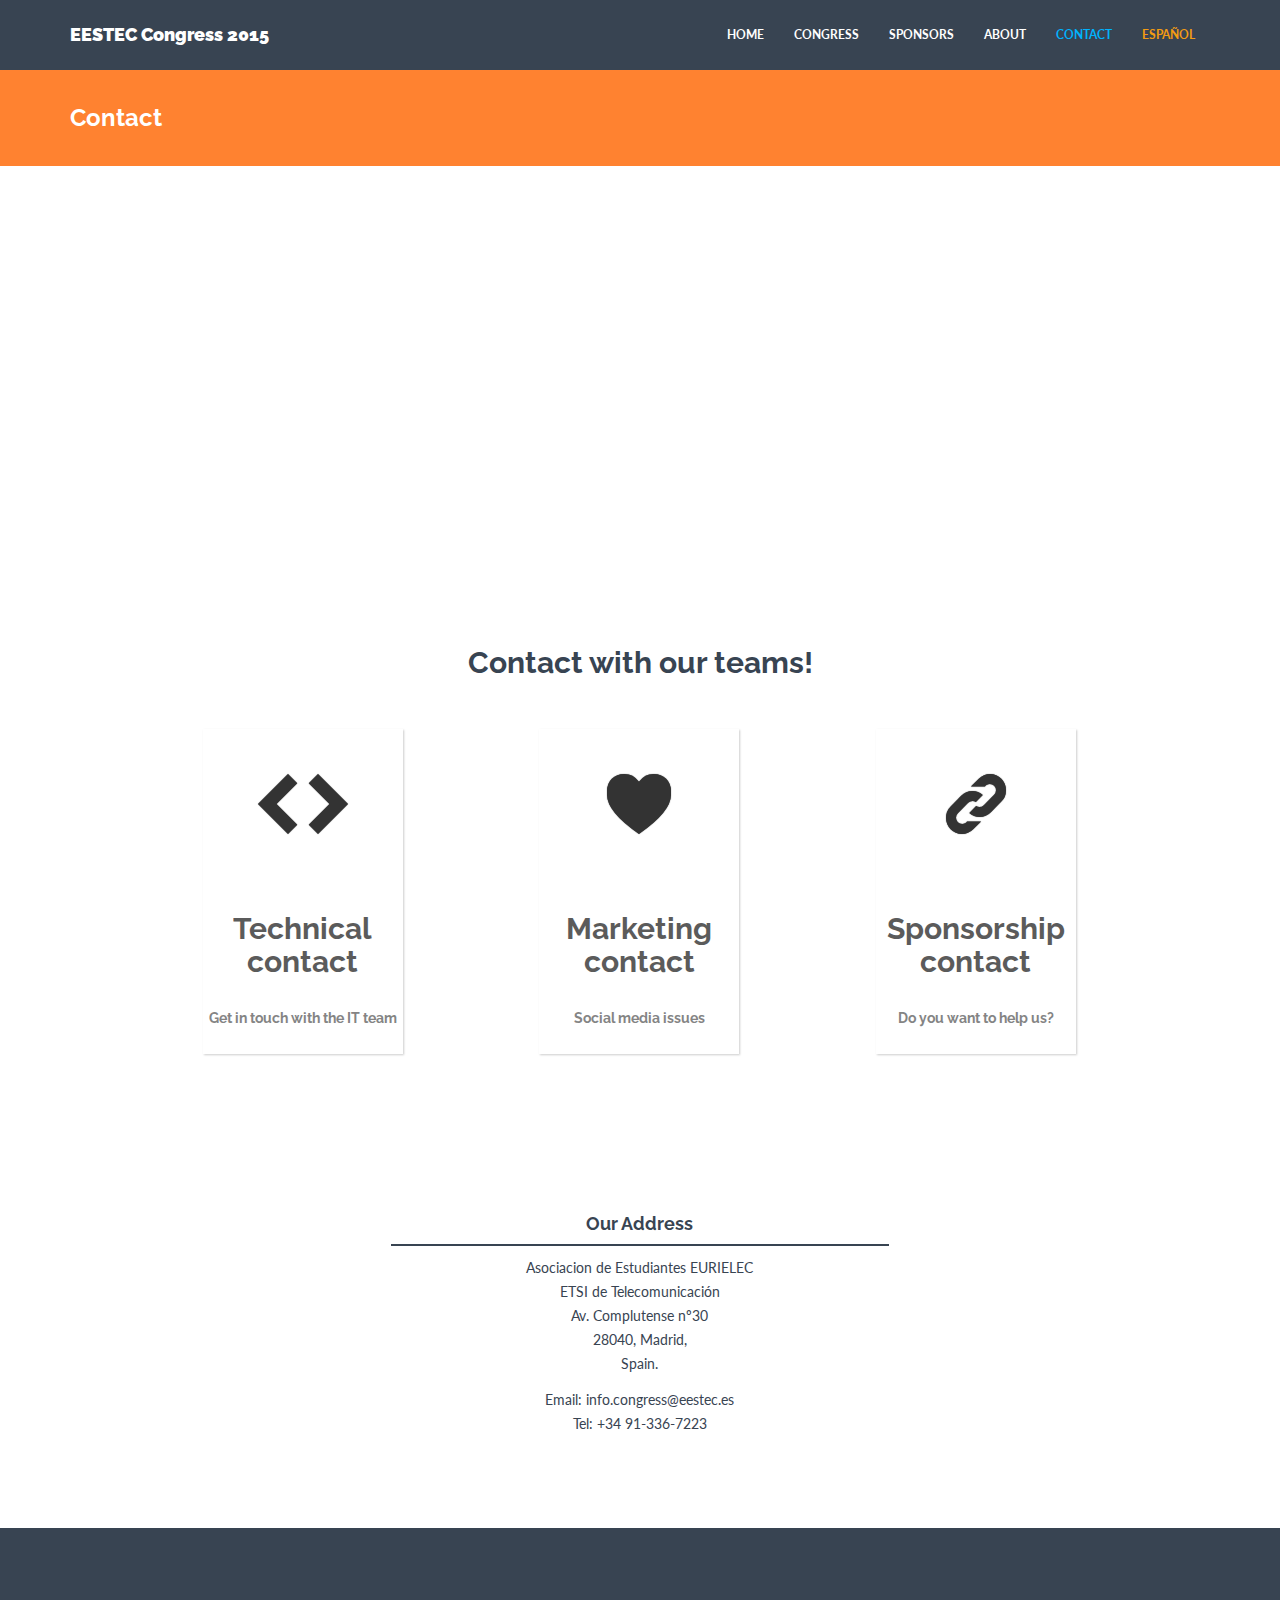
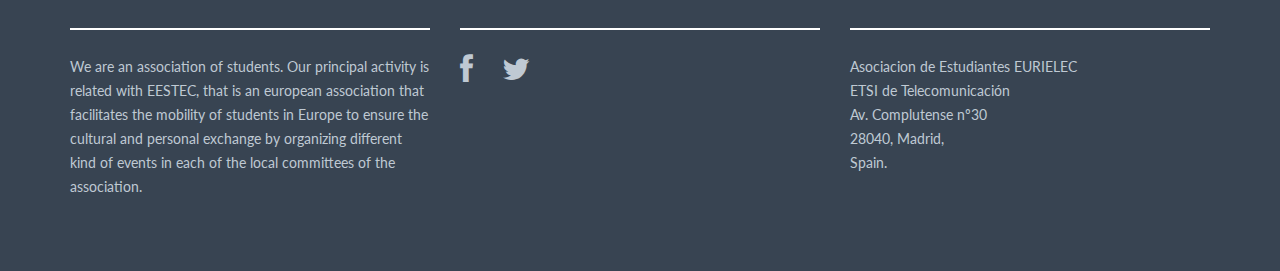
<file: contact.html>
<!DOCTYPE html>
<html lang="en">
  <head>
    <meta charset="utf-8">
    <meta http-equiv="X-UA-Compatible" content="IE=edge">
    <meta name="viewport" content="width=device-width, initial-scale=1">
    <meta name="description" content="">
    <meta name="author" content="">
    <link rel="shortcut icon" href="assets/ico/favicon.ico">

    <title>EESTEC 2015 Congress</title>

    <!-- Bootstrap core CSS -->
    <link href="assets/css/bootstrap.css" rel="stylesheet">

    <!-- Custom styles for this template -->
    <link href="assets/css/style.css" rel="stylesheet">
    <link href="assets/css/menuContacto.css" rel="stylesheet">
    <link href="assets/css/font-awesome.min.css" rel="stylesheet">


    <!-- Just for debugging purposes. Don't actually copy this line! -->
    <!--[if lt IE 9]><script src="../../assets/js/ie8-responsive-file-warning.js"></script><![endif]-->

    <!-- HTML5 shim and Respond.js IE8 support of HTML5 elements and media queries -->
    <!--[if lt IE 9]>
      <script src="https://oss.maxcdn.com/libs/html5shiv/3.7.0/html5shiv.js"></script>
      <script src="https://oss.maxcdn.com/libs/respond.js/1.4.2/respond.min.js"></script>
    <![endif]-->
    
    <script src="assets/js/modernizr.js"></script>
      
    <link href="assets/img/favicon.png" rel="shortcut icon" />
  </head>

  <body>

    <!-- Fixed navbar -->
    <div class="navbar navbar-default navbar-fixed-top" role="navigation">
      <div class="container">
        <div class="navbar-header">
          <button type="button" class="navbar-toggle" data-toggle="collapse" data-target=".navbar-collapse">
            <span class="sr-only">Toggle navigation</span>
            <span class="icon-bar"></span>
            <span class="icon-bar"></span>
            <span class="icon-bar"></span>
          </button>
          <a class="navbar-brand" href="index.html">EESTEC Congress 2015</a>
        </div>
        <div class="navbar-collapse collapse navbar-right">
          <ul class="nav navbar-nav">
            <li><a href="index.html">HOME</a></li>
            <li><a href="info.html">CONGRESS</a></li>
            <li><a href="sponsors.html">SPONSORS</a></li>
            <li><a href="about.html">ABOUT</a></li>
            <li class="active"><a href="contact.html">CONTACT</a></li>
            <li><a class="idiomaBoton" href="contactES.html">ESPAÑOL</a></li>
          </ul>
        </div><!--/.nav-collapse -->
      </div>
    </div>

	<!-- *****************************************************************************************************************
	 BLUE WRAP
	 ***************************************************************************************************************** -->
	<div id="blue">
	    <div class="container">
			<div class="row">
				<h3>Contact</h3>
			</div><!-- /row -->
	    </div> <!-- /container -->
	</div><!-- /blue -->

	<!-- *****************************************************************************************************************
	 CONTACT WRAP
	 ***************************************************************************************************************** -->
<div id="contactwrap">
    <div class="iframe-rwd">
<iframe frameborder="0" scrolling="no" marginheight="0" marginwidth="0"  src="https://www.google.com/maps/embed?pb=!1m18!1m12!1m3!1d3036.043914442516!2d-3.7261030000000583!3d40.45216499999999!2m3!1f0!2f0!3f0!3m2!1i1024!2i768!4f13.1!3m3!1m2!1s0xd422834b7a8fb4d%3A0x2a3c66a12ada73f9!2sEscuela+T%C3%A9cnica+Superior+de+Ingenieros+de+Telecomunicaci%C3%B3n+-+UPM!5e0!3m2!1ses!2ses!4v1403135435693"></iframe>
    </div></div>
	<!-- *****************************************************************************************************************
	 CONTACT FORMS
	 ***************************************************************************************************************** -->

	 <div class="container mtb">
	 	<div class="row centered">
	 		<div class="col-lg-12">
            <div class="content">
                <h2 id="title">Contact with our teams!</h2>
                <ul class="ca-menu">
                    <li>
                        <a href="mailto:systems@eestec.es">
                            <span class="ca-icon">H</span>
                            <div class="ca-content">
                                <h2 class="ca-main">Technical contact</h2>
                                <h3 class="ca-sub">Get in touch with the IT team</h3>
                            </div>
                        </a>
                    </li>
                    <li>
                        <a href="mailto:marketing@eestec.es">
                            <span class="ca-icon">N</span>
                            <div class="ca-content">
                                <h2 class="ca-main">Marketing contact</h2>
                                <h3 class="ca-sub">Social media issues</h3>
                            </div>
                        </a>
                    </li>
                    <li>
                        <a href="mailto:sponsorship@eestec.es">
                            <span class="ca-icon">K</span>
                            <div class="ca-content">
                                <h2 class="ca-main">Sponsorship contact</h2>
                                <h3 class="ca-sub">Do you want to help us?</h3>
                            </div>
                        </a>
                    </li>
                </ul>
            </div>
	 		</div>
            </div>
	 		
	 	<div class="row centered">	
            
            <table style="width:100%"><tr>
            <td width="100"><div></div></td>
	 		<td width="100">
		 		<h4>Our Address</h4>
		 		<div class="hline"></div>
		 			<p>
		 				Asociacion de Estudiantes EURIELEC<br/>
		 				ETSI de Telecomunicación<br/>
		 				Av. Complutense nº30<br/>
		 				28040, Madrid,<br/>
		 				Spain.<br/>
		 			</p>
		 			<p>
		 				Email: info.congress@eestec.es<br/>
		 				Tel: +34 91-336-7223
		 			</p>
	 		</td>
                <td width="100"></td></tr>
            </table>
	 	</div><! --/row -->
	 </div><! --/container -->


	<!-- *****************************************************************************************************************
	 FOOTER
	 ***************************************************************************************************************** -->
	 <div id="footerwrap">
	 	<div class="container">
		 	<div class="row">
		 		<div class="col-lg-4">
		 			<h4>About</h4>
		 			<div class="hline-w"></div>
		 			<p>We are an association of students. Our principal activity is related with EESTEC, that is an european association that facilitates the mobility of students in Europe to ensure the cultural and personal exchange by organizing different kind of events in each of the local committees of the association.</p>
		 		</div>
		 		<div class="col-lg-4">
		 			<h4>Social Links</h4>
		 			<div class="hline-w"></div>
		 			<p>
		 				<a href="https://www.facebook.com/eestecLCMadrid" target="_blank"><i class="fa fa-facebook"></i></a>
		 				<a href="https://twitter.com/eestecLCMadrid" target="_blank"><i class="fa fa-twitter"></i></a>
		 			</p>
		 		</div>
		 		<div class="col-lg-4">
		 			<h4>Our Local</h4>
		 			<div class="hline-w"></div>
		 			<p>
		 				Asociacion de Estudiantes EURIELEC<br/>
		 				ETSI de Telecomunicación<br/>
		 				Av. Complutense nº30<br/>
		 				28040, Madrid,<br/>
		 				Spain.<br/>
		 			</p>
		 		</div>		 	
		 	</div><! --/row -->
	 	</div><! --/container -->
	 </div><! --/footerwrap -->
	 
    <!-- Bootstrap core JavaScript
    ================================================== -->
    <!-- Placed at the end of the document so the pages load faster -->
    <script src="https://ajax.googleapis.com/ajax/libs/jquery/1.11.0/jquery.min.js"></script>
    <script src="assets/js/bootstrap.min.js"></script>
	<script src="assets/js/retina-1.1.0.js"></script>
	<script src="assets/js/jquery.hoverdir.js"></script>
	<script src="assets/js/jquery.hoverex.min.js"></script>
	<script src="assets/js/jquery.prettyPhoto.js"></script>
  	<script src="assets/js/jquery.isotope.min.js"></script>
  	<script src="assets/js/custom.js"></script>


  </body>
</html>
</file>
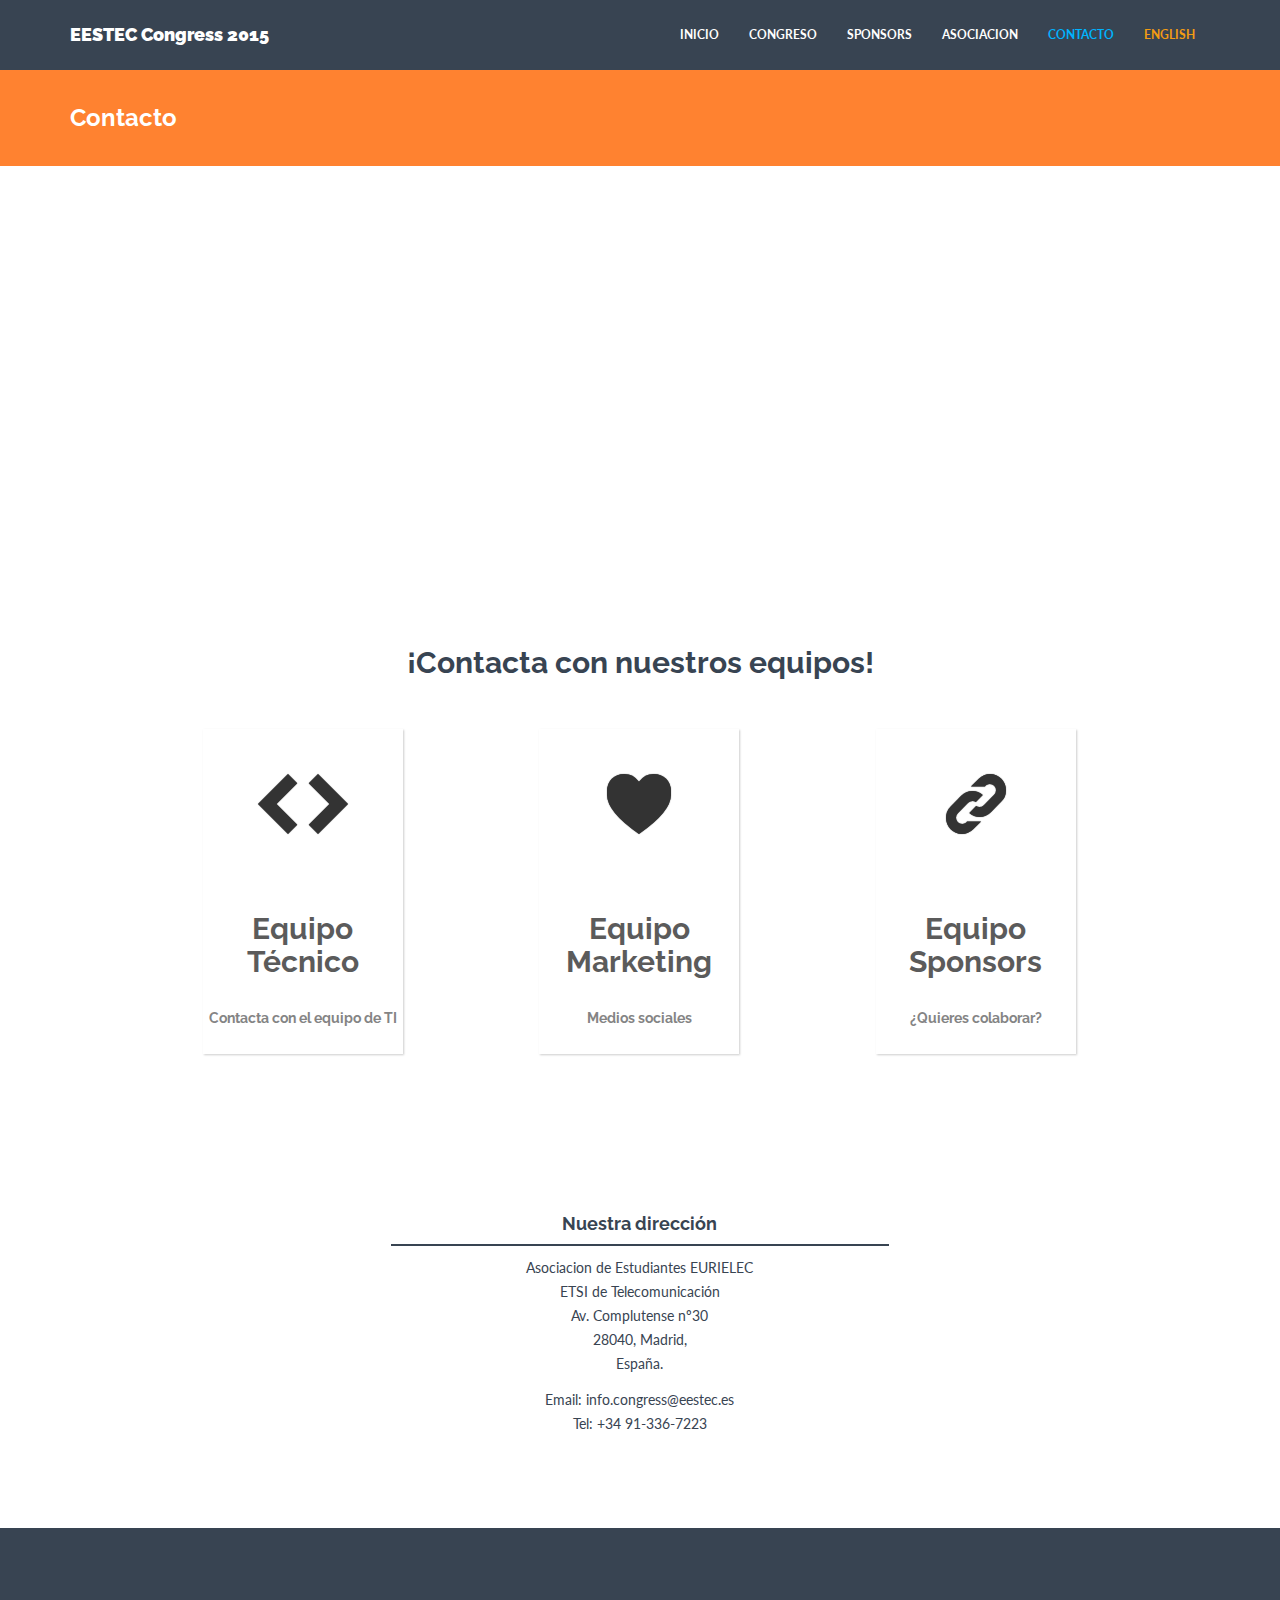
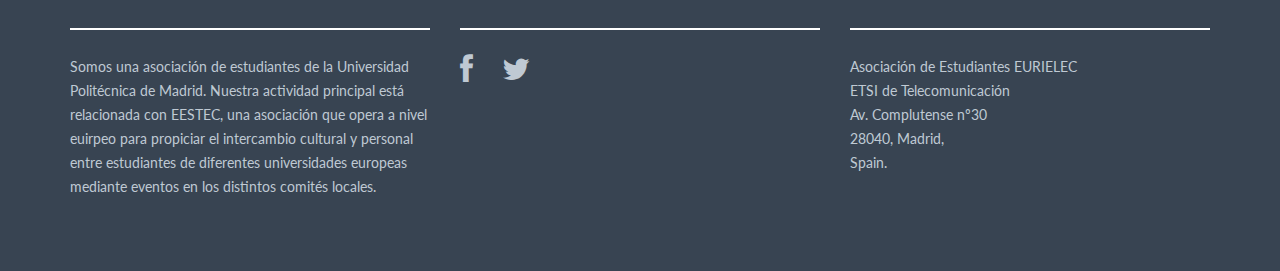
<file: contactES.html>
<!DOCTYPE html>
<html lang="en">
  <head>
    <meta charset="utf-8">
    <meta http-equiv="X-UA-Compatible" content="IE=edge">
    <meta name="viewport" content="width=device-width, initial-scale=1">
    <meta name="description" content="">
    <meta name="author" content="">
    <link rel="shortcut icon" href="assets/ico/favicon.ico">

    <title>EESTEC 2015 Congress</title>

    <!-- Bootstrap core CSS -->
    <link href="assets/css/bootstrap.css" rel="stylesheet">

    <!-- Custom styles for this template -->
    <link href="assets/css/style.css" rel="stylesheet">
    <link href="assets/css/menuContacto.css" rel="stylesheet">
    <link href="assets/css/font-awesome.min.css" rel="stylesheet">


    <!-- Just for debugging purposes. Don't actually copy this line! -->
    <!--[if lt IE 9]><script src="../../assets/js/ie8-responsive-file-warning.js"></script><![endif]-->

    <!-- HTML5 shim and Respond.js IE8 support of HTML5 elements and media queries -->
    <!--[if lt IE 9]>
      <script src="https://oss.maxcdn.com/libs/html5shiv/3.7.0/html5shiv.js"></script>
      <script src="https://oss.maxcdn.com/libs/respond.js/1.4.2/respond.min.js"></script>
    <![endif]-->
    
    <script src="assets/js/modernizr.js"></script>
      
    <link href="assets/img/favicon.png" rel="shortcut icon" />
  </head>

  <body>

    <!-- Fixed navbar -->
    <div class="navbar navbar-default navbar-fixed-top" role="navigation">
      <div class="container">
        <div class="navbar-header">
          <button type="button" class="navbar-toggle" data-toggle="collapse" data-target=".navbar-collapse">
            <span class="sr-only">Toggle navigation</span>
            <span class="icon-bar"></span>
            <span class="icon-bar"></span>
            <span class="icon-bar"></span>
          </button>
          <a class="navbar-brand" href="index.html">EESTEC Congress 2015</a>
        </div>
        <div class="navbar-collapse collapse navbar-right">
          <ul class="nav navbar-nav">
            <li><a href="indexES.html">INICIO</a></li>
            <li><a href="infoES.html">CONGRESO</a></li>
            <li><a href="sponsorsES.html">SPONSORS</a></li>
            <li><a href="aboutES.html">ASOCIACION</a></li>
            <li class="active"><a href="contactES.html">CONTACTO</a></li>
            <li><a class="idiomaBoton" href="contact.html">ENGLISH</a></li>
          </ul>
        </div><!--/.nav-collapse -->
      </div>
    </div>

	<!-- *****************************************************************************************************************
	 BLUE WRAP
	 ***************************************************************************************************************** -->
	<div id="blue">
	    <div class="container">
			<div class="row">
				<h3>Contacto</h3>
			</div><!-- /row -->
	    </div> <!-- /container -->
	</div><!-- /blue -->

	<!-- *****************************************************************************************************************
	 CONTACT WRAP
	 ***************************************************************************************************************** -->
<div id="contactwrap">
    <div class="iframe-rwd">
<iframe frameborder="0" scrolling="no" marginheight="0" marginwidth="0"  src="https://www.google.com/maps/embed?pb=!1m18!1m12!1m3!1d3036.043914442516!2d-3.7261030000000583!3d40.45216499999999!2m3!1f0!2f0!3f0!3m2!1i1024!2i768!4f13.1!3m3!1m2!1s0xd422834b7a8fb4d%3A0x2a3c66a12ada73f9!2sEscuela+T%C3%A9cnica+Superior+de+Ingenieros+de+Telecomunicaci%C3%B3n+-+UPM!5e0!3m2!1ses!2ses!4v1403135435693"></iframe>
    </div></div>
	<!-- *****************************************************************************************************************
	 CONTACT FORMS
	 ***************************************************************************************************************** -->

	 <div class="container mtb">
	 	<div class="row centered">
	 		<div class="col-lg-12">
            <div class="content">
                <h2 id="title">¡Contacta con nuestros equipos!</h2>
                <ul class="ca-menu">
                    <li>
                        <a href="mailto:systems@eestec.es">
                            <span class="ca-icon">H</span>
                            <div class="ca-content">
                                <h2 class="ca-main">Equipo T&eacute;cnico</h2>
                                <h3 class="ca-sub">Contacta con el equipo de TI</h3>
                            </div>
                        </a>
                    </li>
                    <li>
                        <a href="mailto:marketing@eestec.es">
                            <span class="ca-icon">N</span>
                            <div class="ca-content">
                                <h2 class="ca-main">Equipo Marketing</h2>
                                <h3 class="ca-sub">Medios sociales</h3>
                            </div>
                        </a>
                    </li>
                    <li>
                        <a href="mailto:sponsorship@eestec.es">
                            <span class="ca-icon">K</span>
                            <div class="ca-content">
                                <h2 class="ca-main">Equipo Sponsors</h2>
                                <h3 class="ca-sub">¿Quieres colaborar?</h3>
                            </div>
                        </a>
                    </li>
                </ul>
            </div>
	 		</div>
            </div>
	 		
	 	<div class="row centered">	
            
            <table style="width:100%"><tr>
            <td width="100"><div></div></td>
	 		<td width="100">
		 		<h4>Nuestra direcci&oacute;n</h4>
		 		<div class="hline"></div>
		 			<p>
		 				Asociacion de Estudiantes EURIELEC<br/>
		 				ETSI de Telecomunicaci&oacute;n<br/>
		 				Av. Complutense nº30<br/>
		 				28040, Madrid,<br/>
		 				España.<br/>
		 			</p>
		 			<p>
		 				Email: info.congress@eestec.es<br/>
		 				Tel: +34 91-336-7223
		 			</p>
	 		</td>
                <td width="100"></td></tr>
            </table>
	 	</div><! --/row -->
	 </div><! --/container -->


	<!-- *****************************************************************************************************************
	 FOOTER
	 ***************************************************************************************************************** -->
	 <div id="footerwrap">
	 	<div class="container">
		 	<div class="row">
		 		<div class="col-lg-4">
		 			<h4>Sobre nosotros</h4>
		 			<div class="hline-w"></div>
		 			<p>Somos una asociación de estudiantes de la Universidad Polit&eacute;cnica de Madrid. Nuestra actividad principal est&aacute; relacionada con EESTEC, una asociación que opera a nivel euirpeo para propiciar el intercambio cultural y personal entre estudiantes de diferentes universidades europeas mediante eventos en los distintos comit&eacute;s locales.</p>
		 		</div>
		 		<div class="col-lg-4">
		 			<h4>Social</h4>
		 			<div class="hline-w"></div>
		 			<p>
		 				<a href="https://www.facebook.com/eestecLCMadrid" target="_blank"><i class="fa fa-facebook"></i></a>
		 				<a href="https://twitter.com/eestecLCMadrid" target="_blank"><i class="fa fa-twitter"></i></a>
		 			</p>
		 		</div>
		 		<div class="col-lg-4">
		 			<h4>Nuestro local</h4>
		 			<div class="hline-w"></div>
		 			<p>
		 				Asociaci&oacute;n de Estudiantes EURIELEC<br/>
		 				ETSI de Telecomunicaci&oacute;n<br/>
		 				Av. Complutense nº30<br/>
		 				28040, Madrid,<br/>
		 				Spain.<br/>
		 			</p>
		 		</div>
		 	
		 	</div><! --/row -->
	 	</div><! --/container -->
	 </div><! --/footerwrap -->
	 
    <!-- Bootstrap core JavaScript
    ================================================== -->
    <!-- Placed at the end of the document so the pages load faster -->
    <script src="https://ajax.googleapis.com/ajax/libs/jquery/1.11.0/jquery.min.js"></script>
    <script src="assets/js/bootstrap.min.js"></script>
	<script src="assets/js/retina-1.1.0.js"></script>
	<script src="assets/js/jquery.hoverdir.js"></script>
	<script src="assets/js/jquery.hoverex.min.js"></script>
	<script src="assets/js/jquery.prettyPhoto.js"></script>
  	<script src="assets/js/jquery.isotope.min.js"></script>
  	<script src="assets/js/custom.js"></script>


  </body>
</html>
</file>
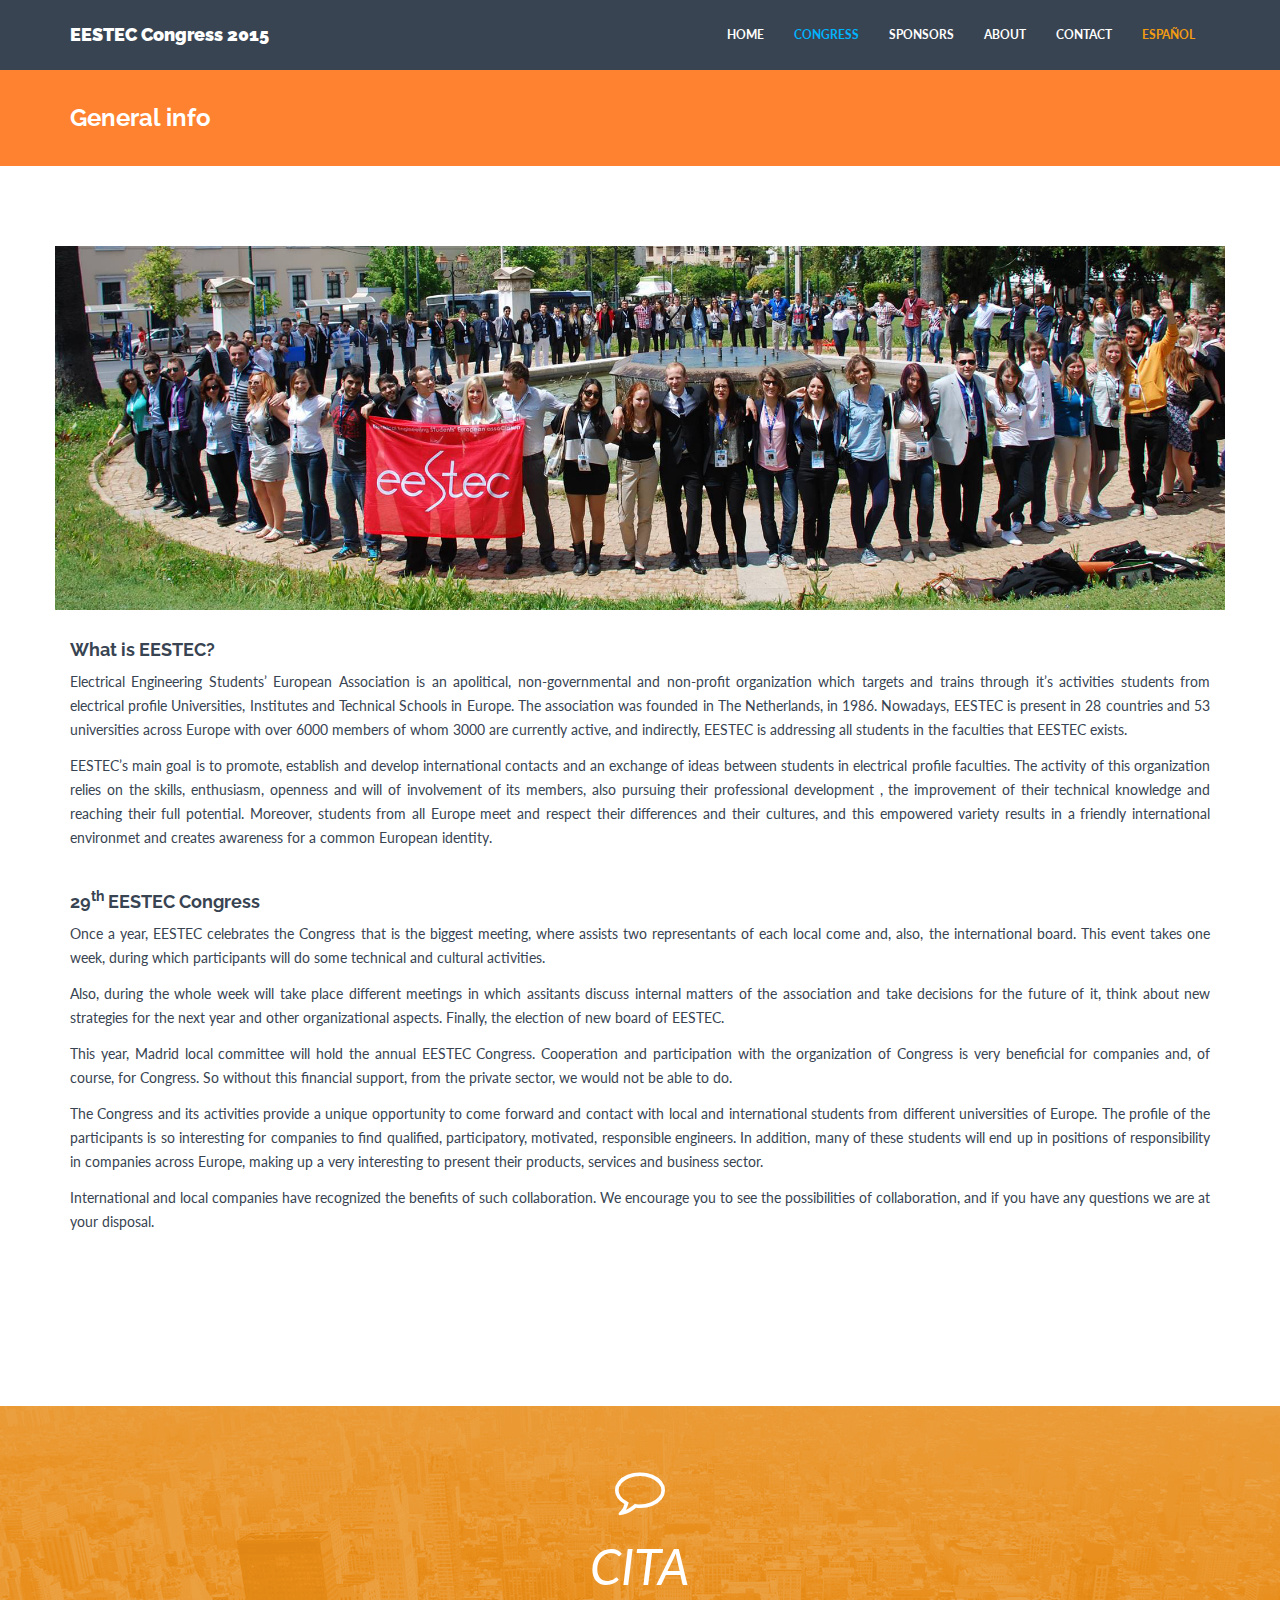
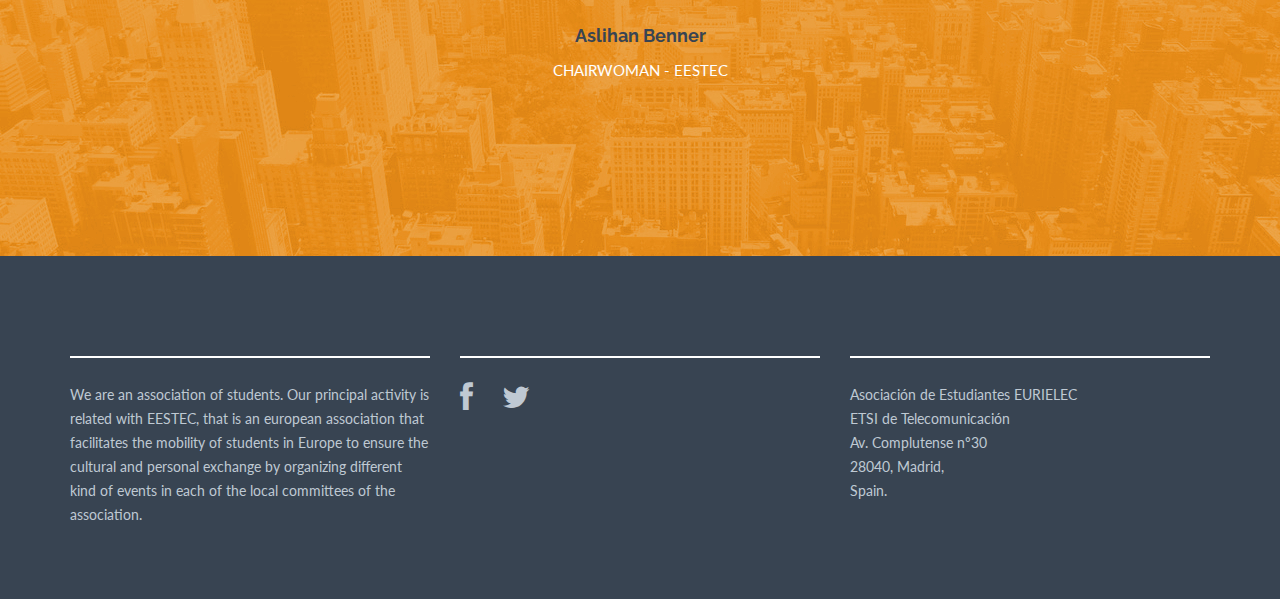
<file: info.html>
<!DOCTYPE html>
<html lang="en">
  <head>
    <meta charset="utf-8">
    <meta http-equiv="X-UA-Compatible" content="IE=edge">
    <meta name="viewport" content="width=device-width, initial-scale=1">
    <meta name="description" content="">
    <meta name="author" content="">
    <link rel="shortcut icon" href="assets/ico/favicon.ico">

    <title>EESTEC 2015 Congress</title>

    <!-- Bootstrap core CSS -->
    <link href="assets/css/bootstrap.css" rel="stylesheet">

    <!-- Custom styles for this template -->
    <link href="assets/css/style.css" rel="stylesheet">
    <link href="assets/css/font-awesome.min.css" rel="stylesheet">


    <!-- Just for debugging purposes. Don't actually copy this line! -->
    <!--[if lt IE 9]><script src="../../assets/js/ie8-responsive-file-warning.js"></script><![endif]-->

    <!-- HTML5 shim and Respond.js IE8 support of HTML5 elements and media queries -->
    <!--[if lt IE 9]>
      <script src="https://oss.maxcdn.com/libs/html5shiv/3.7.0/html5shiv.js"></script>
      <script src="https://oss.maxcdn.com/libs/respond.js/1.4.2/respond.min.js"></script>
    <![endif]-->
    
    <script src="assets/js/modernizr.js"></script>
      
    <link href="assets/img/favicon.png" rel="shortcut icon" />
  </head>

  <body>

    <!-- Fixed navbar -->
    <div class="navbar navbar-default navbar-fixed-top" role="navigation">
      <div class="container">
        <div class="navbar-header">
          <button type="button" class="navbar-toggle" data-toggle="collapse" data-target=".navbar-collapse">
            <span class="sr-only">Toggle navigation</span>
            <span class="icon-bar"></span>
            <span class="icon-bar"></span>
            <span class="icon-bar"></span>
          </button>
          <a class="navbar-brand" href="index.html">EESTEC Congress 2015</a>
        </div>
        <div class="navbar-collapse collapse navbar-right">
          <ul class="nav navbar-nav">
            <li><a href="index.html">HOME</a></li>
            <li class="active"><a href="info.html">CONGRESS</a></li>
             <li><a href="sponsors.html">SPONSORS</a></li>
            <li ><a href="about.html">ABOUT</a></li>
            <li><a href="contact.html">CONTACT</a></li>
            <li><a class="idiomaBoton" href="infoES.html">ESPAÑOL</a></li>
          </ul>
        </div><!--/.nav-collapse -->
      </div>
    </div>

	<!-- *****************************************************************************************************************
	 BLUE WRAP
	 ***************************************************************************************************************** -->
	<div id="blue">
	    <div class="container">
			<div class="row">
				<h3>General info</h3>
			</div><!-- /row -->
	    </div> <!-- /container -->
	</div><!-- /blue -->

	 
	<!-- *****************************************************************************************************************
	 AGENCY ABOUT
	 ***************************************************************************************************************** -->

	 <div class="container mtb">
	 	<div class="row">
	 		<div id="imagenCOC">
	 			<img class="img-responsive" src="assets/img/coc14.jpg" alt="">
	 		</div>
	 		
	 		<div class="col-lg-12" style="text-align:justify"></br>
                <h4>What is EESTEC?</h4>
                <p>Electrical Engineering Students’ European Association is an apolitical, non-governmental and non-profit organization which targets and trains through it’s activities students from electrical profile Universities, Institutes and Technical Schools in Europe. The association was founded in The Netherlands, in 1986. Nowadays, EESTEC is present in 28 countries and 53 universities across Europe with over 6000 members of whom 3000 are currently active, and indirectly, EESTEC is addressing all students in the faculties that EESTEC exists.</p>

                <p>EESTEC’s main goal is to promote, establish and develop international contacts and an exchange of ideas between students in electrical profile faculties. The activity of this organization relies on the skills, enthusiasm, openness and will of involvement of its members, also pursuing their professional development , the improvement of their technical knowledge and reaching their full potential. Moreover, students from all Europe meet and respect their differences and their cultures, and this empowered variety results in a friendly international environmet and creates awareness for a common European identity.</p>
		 		
                </br>
                <h4>29<sup>th</sup> EESTEC Congress</h4>
		 		<p>Once a year, EESTEC celebrates the Congress that is the biggest meeting, where assists two representants of each local come and, also, the international board. This event takes one week, during which participants will do some technical and cultural activities.</p>
		 		<p>Also, during the whole week will take place different meetings in which assitants discuss internal matters of the association and take decisions for the future of it, think about new strategies for the next year and other organizational aspects. Finally, the election of new board of EESTEC.</p>
		 		<p>This year, Madrid local committee will hold the annual EESTEC Congress. Cooperation and participation with the organization of Congress is very beneficial for companies and, of course, for Congress. So without this financial support, from the private sector, we would not be able to do.</p>
                <p>The Congress and its activities provide a unique opportunity to come forward and contact with local and international students from different universities of Europe. The profile of the participants is so interesting for companies to find qualified, participatory, motivated, responsible engineers. In addition, many of these students will end up in positions of responsibility in companies across Europe, making up a very interesting to present their products, services and business sector.</p>
                <p>International and local companies have recognized the benefits of such collaboration. We encourage you to see the possibilities of collaboration, and if you have any questions we are at your disposal.</p>
	 		</div>
	 	</div><! --/row -->
	 </div><! --/container -->

	<!-- *****************************************************************************************************************
	 TEEAM MEMBERS
	 ***************************************************************************************************************** -->

	 <div class="container mtb">
	 	<div class="row centered">
		 	
        </div>
	 </div><! --/container -->
	 
	<!-- *****************************************************************************************************************
	 TESTIMONIALS
	 ***************************************************************************************************************** -->
	 <div id="twrap">
	 	<div class="container centered">
	 		<div class="row">
	 			<div class="col-lg-8 col-lg-offset-2">
	 			<i class="fa fa-comment-o"></i>
	 			<p><i>CITA</i></p>
	 			<h4><br/>Aslihan Benner</h4>
	 			<p>CHAIRWOMAN - EESTEC</p>
	 			</div>
	 		</div><! --/row -->
	 	</div><! --/container -->
	 </div><! --/twrap -->
	 
	<!-- *****************************************************************************************************************
	 FOOTER
	 ***************************************************************************************************************** -->
	 <div id="footerwrap">
	 	<div class="container">
		 	<div class="row">
		 		<div class="col-lg-4">
		 			<h4>About</h4>
		 			<div class="hline-w"></div>
		 			<p>We are an association of students. Our principal activity is related with EESTEC, that is an european association that facilitates the mobility of students in Europe to ensure the cultural and personal exchange by organizing different kind of events in each of the local committees of the association.</p>
		 		</div>
		 		<div class="col-lg-4">
		 			<h4>Social Links</h4>
		 			<div class="hline-w"></div>
		 			<p>
		 				<a href="https://www.facebook.com/eestecLCMadrid" target="_blank"><i class="fa fa-facebook"></i></a>
		 				<a href="https://twitter.com/eestecLCMadrid" target="_blank"><i class="fa fa-twitter"></i></a>
		 			</p>
		 		</div>
		 		<div class="col-lg-4">
		 			<h4>Our Local</h4>
		 			<div class="hline-w"></div>
		 			<p>
		 				Asociaci&oacute;n de Estudiantes EURIELEC<br/>
		 				ETSI de Telecomunicaci&oacute;n<br/>
		 				Av. Complutense nº30<br/>
		 				28040, Madrid,<br/>
		 				Spain.<br/>
		 			</p>
		 		</div>
		 	
		 	</div><! --/row -->
	 	</div><! --/container -->
	 </div><! --/footerwrap -->
	 
    <!-- Bootstrap core JavaScript
    ================================================== -->
    <!-- Placed at the end of the document so the pages load faster -->
    <script src="https://ajax.googleapis.com/ajax/libs/jquery/1.11.0/jquery.min.js"></script>
    <script src="assets/js/bootstrap.min.js"></script>
	<script src="assets/js/retina-1.1.0.js"></script>
	<script src="assets/js/jquery.hoverdir.js"></script>
	<script src="assets/js/jquery.hoverex.min.js"></script>
	<script src="assets/js/jquery.prettyPhoto.js"></script>
  	<script src="assets/js/jquery.isotope.min.js"></script>
  	<script src="assets/js/custom.js"></script>


  </body>
</html>
</file>
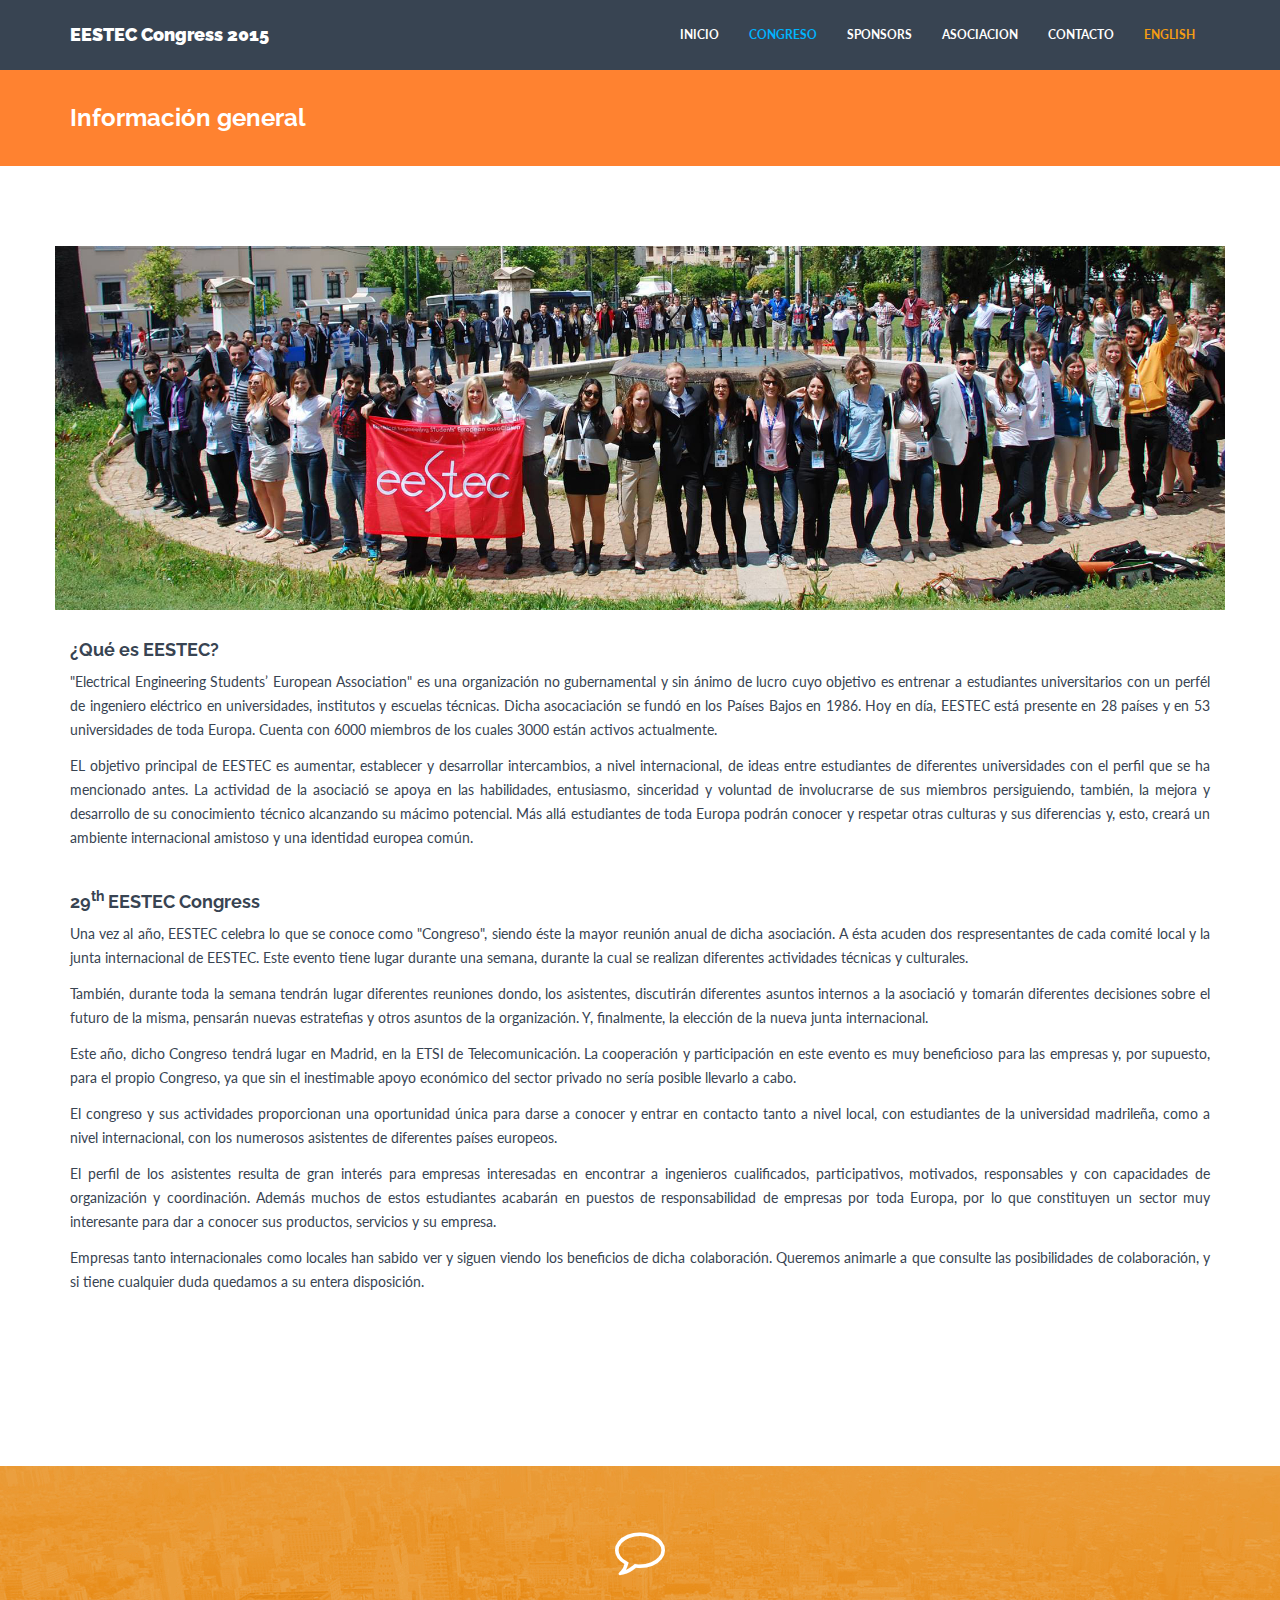
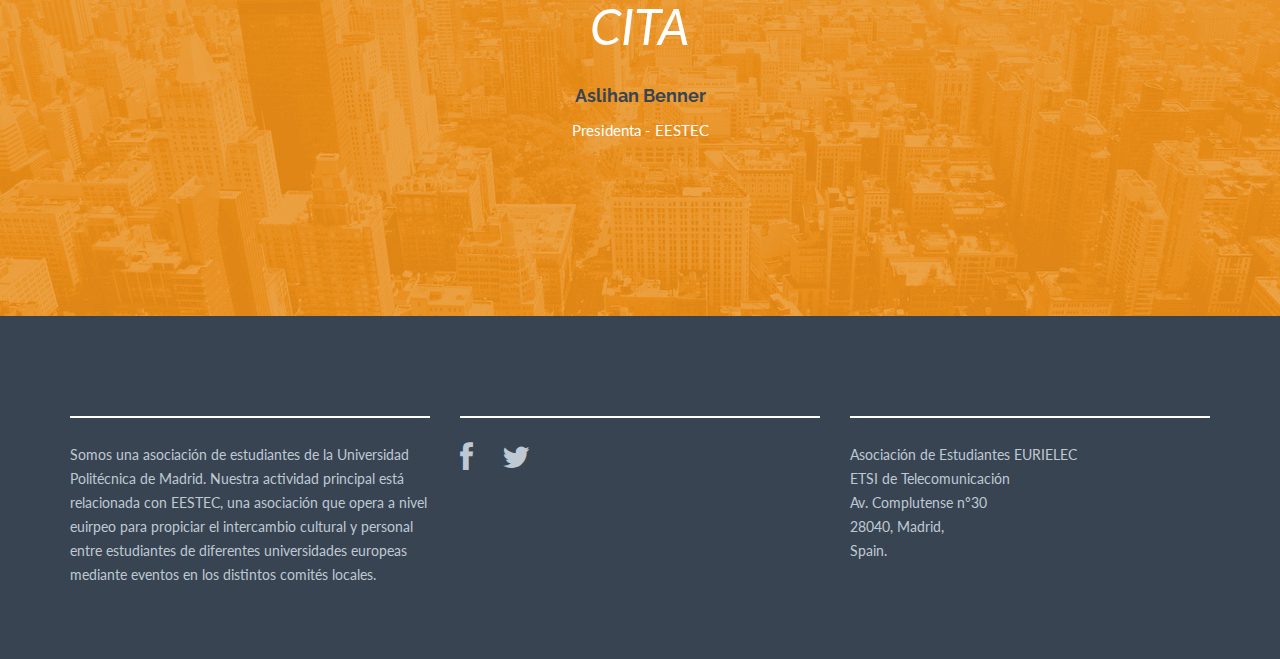
<file: infoES.html>
<!DOCTYPE html>
<html lang="en">
  <head>
    <meta charset="utf-8">
    <meta http-equiv="X-UA-Compatible" content="IE=edge">
    <meta name="viewport" content="width=device-width, initial-scale=1">
    <meta name="description" content="">
    <meta name="author" content="">
    <link rel="shortcut icon" href="assets/ico/favicon.ico">

    <title>EESTEC 2015 Congress</title>

    <!-- Bootstrap core CSS -->
    <link href="assets/css/bootstrap.css" rel="stylesheet">

    <!-- Custom styles for this template -->
    <link href="assets/css/style.css" rel="stylesheet">
    <link href="assets/css/font-awesome.min.css" rel="stylesheet">


    <!-- Just for debugging purposes. Don't actually copy this line! -->
    <!--[if lt IE 9]><script src="../../assets/js/ie8-responsive-file-warning.js"></script><![endif]-->

    <!-- HTML5 shim and Respond.js IE8 support of HTML5 elements and media queries -->
    <!--[if lt IE 9]>
      <script src="https://oss.maxcdn.com/libs/html5shiv/3.7.0/html5shiv.js"></script>
      <script src="https://oss.maxcdn.com/libs/respond.js/1.4.2/respond.min.js"></script>
    <![endif]-->
    
    <script src="assets/js/modernizr.js"></script>
      
    <link href="assets/img/favicon.png" rel="shortcut icon" />
  </head>

  <body>

    <!-- Fixed navbar -->
    <div class="navbar navbar-default navbar-fixed-top" role="navigation">
      <div class="container">
        <div class="navbar-header">
          <button type="button" class="navbar-toggle" data-toggle="collapse" data-target=".navbar-collapse">
            <span class="sr-only">Toggle navigation</span>
            <span class="icon-bar"></span>
            <span class="icon-bar"></span>
            <span class="icon-bar"></span>
          </button>
          <a class="navbar-brand" href="index.html">EESTEC Congress 2015</a>
        </div>
        <div class="navbar-collapse collapse navbar-right">
          <ul class="nav navbar-nav">
            <li><a href="indexES.html">INICIO</a></li>
            <li class="active"><a href="infoES.html">CONGRESO</a></li>
             <li><a href="sponsorsES.html">SPONSORS</a></li>
            <li ><a href="aboutES.html">ASOCIACION</a></li>
            <li><a href="contactES.html">CONTACTO</a></li>
            <li><a class="idiomaBoton" href="info.html">ENGLISH</a></li>
          </ul>
        </div><!--/.nav-collapse -->
      </div>
    </div>

	<!-- *****************************************************************************************************************
	 BLUE WRAP
	 ***************************************************************************************************************** -->
	<div id="blue">
	    <div class="container">
			<div class="row">
				<h3>Informaci&oacute;n general</h3>
			</div><!-- /row -->
	    </div> <!-- /container -->
	</div><!-- /blue -->

	 
	<!-- *****************************************************************************************************************
	 AGENCY ABOUT
	 ***************************************************************************************************************** -->

	 <div class="container mtb">
	 	<div class="row">
	 		<div id="imagenCOC">
	 			<img class="img-responsive" src="assets/img/coc14.jpg" alt="">
	 		</div>
	 		
	 		<div class="col-lg-12" style="text-align:justify"></br>
                <h4>¿Qu&eacute; es EESTEC?</h4>
                <p>"Electrical Engineering Students’ European Association" es una organizaci&oacute;n no gubernamental y sin &aacute;nimo de lucro cuyo objetivo es entrenar a estudiantes universitarios con un perfél de ingeniero el&eacute;ctrico en universidades, institutos y escuelas t&eacute;cnicas. Dicha asocaciaci&oacute;n se fund&oacute; en los Pa&iacute;ses Bajos en 1986. Hoy en d&iacute;a, EESTEC est&aacute; presente en 28 pa&iacute;ses y en 53 universidades de toda Europa. Cuenta con 6000 miembros de los cuales 3000 est&aacute;n activos actualmente.</p>

                <p>EL objetivo principal de EESTEC es aumentar, establecer y desarrollar intercambios, a nivel internacional, de ideas entre estudiantes de diferentes universidades con el perfil que se ha mencionado antes. La actividad de la asociaci&oacute; se apoya en las habilidades, entusiasmo, sinceridad y voluntad de involucrarse de sus miembros persiguiendo, también, la mejora y desarrollo de su conocimiento t&eacute;cnico alcanzando su m&aacute;cimo potencial. M&aacute;s all&aacute; estudiantes de toda Europa podr&aacute;n conocer y respetar otras culturas y sus diferencias y, esto, crear&aacute; un ambiente internacional amistoso y una identidad europea com&uacute;n.</p>
		 		
                </br>
                <h4>29<sup>th</sup> EESTEC Congress</h4>
		 		<p>Una vez al año, EESTEC celebra lo que se conoce como "Congreso", siendo &eacute;ste la mayor reunión anual de dicha asociaci&oacute;n. A &eacute;sta acuden dos respresentantes de cada comité local y la junta internacional de EESTEC. Este evento tiene lugar durante una semana, durante la cual se realizan diferentes actividades t&eacute;cnicas y culturales.</p>
		 		<p>También, durante toda la semana tendr&aacute;n lugar diferentes reuniones dondo, los asistentes, discutir&aacute;n diferentes asuntos internos a la asociaci&oacute; y tomar&aacute;n diferentes decisiones sobre el futuro de la misma, pensar&aacute;n nuevas estratefias y otros asuntos de la organizaci&oacute;n. Y, finalmente, la elección de la nueva junta internacional.</p>
		 		<p>Este año, dicho Congreso tendrá lugar en Madrid, en la ETSI de Telecomunicaci&oacute;n. La cooperación y participaci&oacute;n en este evento es muy beneficioso para las empresas y, por supuesto, para el propio Congreso, ya que sin el inestimable apoyo económico del sector privado no sería posible llevarlo a cabo.</p>
                <p>El congreso y sus actividades proporcionan una oportunidad única para darse a conocer y entrar en contacto tanto a nivel local, con estudiantes de la universidad madrileña, como a nivel internacional, con los numerosos asistentes de diferentes países europeos.</p>
                <p>El perfil de los asistentes resulta de gran interés para empresas interesadas en encontrar a ingenieros cualificados, participativos, motivados, responsables y con capacidades de organización y coordinación. Además muchos de estos estudiantes acabarán en puestos de responsabilidad de empresas por toda Europa, por lo que constituyen un sector muy interesante para dar a conocer sus productos, servicios y su empresa.</p>
                <p>Empresas tanto internacionales como locales han sabido ver y siguen viendo los beneficios de dicha colaboración. Queremos animarle a que consulte las posibilidades de colaboración, y si tiene cualquier duda quedamos a su entera disposición.</p>
	 		</div>
	 	</div><! --/row -->
	 </div><! --/container -->

	<!-- *****************************************************************************************************************
	 TEEAM MEMBERS
	 ***************************************************************************************************************** -->

	 <div class="container mtb">
	 	<div class="row centered">
		 	
        </div>
	 </div><! --/container -->
	 
	<!-- *****************************************************************************************************************
	 TESTIMONIALS
	 ***************************************************************************************************************** -->
	 <div id="twrap">
	 	<div class="container centered">
	 		<div class="row">
	 			<div class="col-lg-8 col-lg-offset-2">
	 			<i class="fa fa-comment-o"></i>
	 			<p><i>CITA</i></p>
	 			<h4><br/>Aslihan Benner</h4>
	 			<p>Presidenta - EESTEC</p>
	 			</div>
	 		</div><! --/row -->
	 	</div><! --/container -->
	 </div><! --/twrap -->
	 
	<!-- *****************************************************************************************************************
	 FOOTER
	 ***************************************************************************************************************** -->
	  <div id="footerwrap">
	 	<div class="container">
		 	<div class="row">
		 		<div class="col-lg-4">
		 			<h4>Sobre nosotros</h4>
		 			<div class="hline-w"></div>
		 			<p>Somos una asociación de estudiantes de la Universidad Polit&eacute;cnica de Madrid. Nuestra actividad principal est&aacute; relacionada con EESTEC, una asociación que opera a nivel euirpeo para propiciar el intercambio cultural y personal entre estudiantes de diferentes universidades europeas mediante eventos en los distintos comit&eacute;s locales.</p>
		 		</div>
		 		<div class="col-lg-4">
		 			<h4>Social</h4>
		 			<div class="hline-w"></div>
		 			<p>
		 				<a href="https://www.facebook.com/eestecLCMadrid" target="_blank"><i class="fa fa-facebook"></i></a>
		 				<a href="https://twitter.com/eestecLCMadrid" target="_blank"><i class="fa fa-twitter"></i></a>
		 			</p>
		 		</div>
		 		<div class="col-lg-4">
		 			<h4>Nuestro local</h4>
		 			<div class="hline-w"></div>
		 			<p>
		 				Asociaci&oacute;n de Estudiantes EURIELEC<br/>
		 				ETSI de Telecomunicaci&oacute;n<br/>
		 				Av. Complutense nº30<br/>
		 				28040, Madrid,<br/>
		 				Spain.<br/>
		 			</p>
		 		</div>
		 	
		 	</div><! --/row -->
	 	</div><! --/container -->
	 </div><! --/footerwrap -->
	 
    <!-- Bootstrap core JavaScript
    ================================================== -->
    <!-- Placed at the end of the document so the pages load faster -->
    <script src="https://ajax.googleapis.com/ajax/libs/jquery/1.11.0/jquery.min.js"></script>
    <script src="assets/js/bootstrap.min.js"></script>
	<script src="assets/js/retina-1.1.0.js"></script>
	<script src="assets/js/jquery.hoverdir.js"></script>
	<script src="assets/js/jquery.hoverex.min.js"></script>
	<script src="assets/js/jquery.prettyPhoto.js"></script>
  	<script src="assets/js/jquery.isotope.min.js"></script>
  	<script src="assets/js/custom.js"></script>


  </body>
</html>
</file>
<file: tablas/css/style.css>
body{
    font-family:'Open Sans';
    font-style:condensed;
}

a{
	font-size: 18px;
	font-family:'Open Sans';
    color: white;
    text-decoration: none;

}

input:focus,textarea:focus,select:focus{
  border:1px solid #fafafa;
  -webkit-box-shadow:0 0 6px #007eff;
  -moz-box-shadow:0 0 5px #007eff;
  box-shadow:0 0 5px #007eff;
  outline: none;
}

sup{

	font-size: 40px;
}

ul{
	list-style: none;
	font-size: 15px;
	font-family:'Open Sans';
	color: #9095aa;
	padding: 0px;
	margin: 0px;


}


li{
border-bottom: 1px solid #494a5a;
padding: 0px;
margin: 0px;
text-align: center;
height: 52px;
line-height: 52px;
}


#container{
	width: 100%;
  text-align:center;
}

.whole{
	display: inline-block;
  
}



.type{
	width: 300px;
	border-radius: 5px 5px 0px 0px;
	background-color: #eac80d;
	height: 62px;
	border-bottom: 3px solid #bfa30c;

}

.type p{
	font-family:'Open Sans';
    font-weight: 800;
	font-size: 29px;
	text-transform: uppercase;
	color: white;
	text-align: center;
	padding-top: 10px;

	

}

.plan{
	width: 300px;
	background-color: #2b2937;

	border-radius: 0px 0px 5px 5px;
    font-family:'Open Sans';
    font-style:condensed;
    font-size: 90px;
    color: white;
    text-align: center;


}
.standard{
	background-color: #1abc9c;
	border-bottom: 3px solid #18937b;
}

.ultimate{
	background-color: #5d6a9a;
	border-bottom: 3px solid #474f6f;
}





.header{
	border-bottom: 1px solid #494a5a;
	padding-bottom: 39px;


}

.header span{
	font-size: 32px;

	
}

.month{
	font-size: 14px;
	color: #575757;
	padding: 0px;
	margin: -10px;
}

.price{
	height:80px;
}

.cart{
  
  color:white;
  position: relative;
  top: 16px;
  
}

.bottom{
  
  
}

.content{
}

.login_c{
  width:500px;
  background-color:#2b2937;
  height:300px;
  margin: 0 auto;
  margin-top:40px;
  border-radius:5px;
  
}

.login_c input{
  width: 350px;
height: 40px;
  border: 1px solid #494a5a;
  margin-bottom:20px;
  border-radius:5px;
  padding-left: 10px;

}


.login{
  background-color: #BC4B1A;
	border-bottom: 3px solid #7C3618;
  width:100%;
  
}

.top{
  margin-top:35px;
}

.nodisplay{
  opacity: 0.1;
}

.selected{
  background-color:#1F1B36;
  margin:0px;
  padding:0px;
}
</file>
<file: assets/css/style.css>
@import url(http://fonts.googleapis.com/css?family=Raleway:400,700,900);
@import url(http://fonts.googleapis.com/css?family=Lato:400,900);
@import url("prettyPhoto.css") screen;
@import url("hoverex-all.css") screen;

/*	################################################################
	1. GENERAL STRUCTURES
################################################################# */
	* { 
		margin: 0;
		padding: 0px;
	} 
html, body {height:100%; min-height: 100%;}

body { 
	background: #ffffff; 
	margin: 0; 
	height: 100%; 
	color: #384452;
	font-family: 'Lato', sans-serif;
	font-weight: 400;
	}

h1, h2, h3, h4, h5, h6 {
	font-family: 'Raleway', sans-serif;
	font-weight: 700;
}

p { 
	padding: 0; 
	margin-bottom: 12px; 
	font-family: 'Lato', sans-serif;
	font-weight: 400;
	font-size: 14px; 
	line-height: 24px;
	color: #384452; 
	margin-top: 10px; 
}

img {
	height: auto;
	max-width: 100%;
}

.equipo{
    height: 165px;
}

a { 
	padding: 0;
	margin: 0;
	text-decoration: none; 
	-webkit-transition: background-color .4s linear, color .4s linear;
	-moz-transition: background-color .4s linear, color .4s linear;
	-o-transition: background-color .4s linear, color .4s linear;
	-ms-transition: background-color .4s linear, color .4s linear;
	transition: background-color .4s linear, color .4s linear;
}
a:hover,
a:focus {
  text-decoration: none;
  color:#01b2fe;
}

::-moz-selection  {
	color: #fff;
	text-shadow:none;
	background:#2B2E31;
}
::selection {
	color: #fff;
	text-shadow:none;
	background:#2B2E31;
}

.centered {
	text-align: center
}

/*	################################################################
	BOOTSTRAP MODIFICATIONS & TWEAKS
################################################################# */
.navbar {
	min-height: 70px;
	padding-top: 10px;
	margin-bottom: 0px;
}

.navbar-brand {
	font-family: 'Raleway', sans-serif;
	font-weight: 900;
}

.navbar-header .navbar-brand {
	color: white;
}

.navbar-default .navbar-nav > li > a {
	color: white;
	font-weight: 700;
	font-size: 12px;
}

.navbar-default .navbar-nav > li > a:hover {
	color: #00b3fe;
}

.navbar-default .navbar-nav > .active > a, .navbar-default .navbar-nav > .active > a:hover, .navbar-default .navbar-nav > .active > a:focus {
	color: #00b3fe;
	background-color: transparent;
}

.navbar-default {
	background-color: #384452;
	border-color: transparent;
}

.dropdown-menu {
	background: #384452;
}

.dropdown-menu > li > a {
	color: white;
	font-weight: 700;
	font-size: 12px;
}

.btn-theme {
  color: #fff;
  background-color: #384452;
  border-color: #384452;
  margin: 4px;
}
.btn-theme:hover,
.btn-theme:focus,
.btn-theme:active,
.btn-theme.active,
.open .dropdown-toggle.btn-theme {
  color: #fff;
  background-color: #00b3fe;
  border-color: #00b3fe;
}

.dmbutton:hover,
.dmbutton:active,
.dmbutton:focus{
	color: #ffffff;
	background-color: #222222;
	border-color: #ffffff;
}
.dmbutton {
	background:rgba(0, 0, 0, 0);
	border: 1px solid #ffffff;
	color: #ffffff;
	-webkit-border-radius: 2px;
	border-radius: 2px;
	padding-top: 1.025rem;
	padding-right: 2.25rem;
	letter-spacing:0.85px;
	padding-bottom: 1.0875rem;
	padding-left: 2.25rem;
	font-size: 1.55rem;
	cursor: pointer;
	font-weight: normal;
	line-height: normal;
	margin: 0 0 1.25rem;
	text-decoration: none;
	text-align: center;
	display: inline-block;
	-webkit-transition: background-color 300ms ease-out;
	-moz-transition: background-color 300ms ease-out;
	transition: background-color 300ms ease-out;
	-webkit-appearance: none;
	font-weight: normal !important;
}

.mtb {
	margin-top: 80px;
	margin-bottom: 80px;
}

.mb {
	margin-bottom: 60px;
}

.mt {
	margin-top: 60px;
}

.hline {
	border-bottom: 2px solid #384452;
}

.hline-w {
	border-bottom: 2px solid #ffffff;
	margin-bottom: 25px;
}
/*	################################################################
	SITE WRAPS
################################################################# */

#headerwrap {
	background-color: #ff8230;
	min-height: 550px;
	padding-top: 100px;
	padding-bottom: 0px;
	text-align: center;
}

#headerwrap h3, h5 {
	color: white;
	font-weight: 400;
}

#headerwrap h1 {
	color: white;
	margin-bottom: 25px;
}

#headerwrap .img-responsive {
	margin: 0 auto;
}

/* Services Wrap */
#service {
	margin-top: 100px;
	margin-bottom: 80px;
}

#service i {
	color: #00b3fe;
	font-size: 60px;
	padding: 15px;
}

/* Portfolio Wrap */
#portfoliowrap {
	background-color: #384452;
	padding-top: 60px;
	margin-bottom: 60px;
	display: block;
	text-align: center
}

#portfoliowrap h3 {
	margin-bottom: 25px;
	color: #ffffff;
}

.portfolio {
	padding:0 !important;
	margin:0 !important;
	display:block;
}


.portfolio-item .title:before {border-radius:0; display:none}
.portfolio-item p {margin:0px 0 30px;}
.portfolio-item h3 {margin:-10px 0 10px; font-size:16px; text-transform:uppercase;}


.tpl6 h3
{
	color:#fff;
	margin:0;
	padding:40px 5px 0;
	font-size:16px;
	text-transform:uppercase;
}
.tpl6 .dmbutton
{
	display:inline-block;
	margin:30px 5px 20px 5px;
	font-size:13px;
}

.tpl6 .bg
{
	height:100%;
	width:100%;
	background-color:#00b3fe;
	background-color:rgba(0,179,254,.9);
	text-align:center;
}

/* Testimonials Wrap */
#twrap {
	background: url(../img/t-back_or.jpg) no-repeat center top;
	margin-top: 0px;
	padding-top:60px;
	text-align:center;
	background-attachment: relative;
	background-position: center center;
	min-height: 450px;
	width: 100%;
	
    -webkit-background-size: 100%;
    -moz-background-size: 100%;
    -o-background-size: 100%;
    background-size: 100%;

    -webkit-background-size: cover;
    -moz-background-size: cover;
    -o-background-size: cover;
    background-size: cover;
}

#twrap i {
	font-size: 50px;
	color: white;
	margin-bottom: 25px;
}

#twrap p {
	color: white;
	font-size: 15px;
	line-height: 30px;
}

/* clients logo */
#cwrap {
	background: #f7f7f7;
	margin-top: 0px;
	padding-top: 80px;
	padding-bottom: 100px;
}

#cwrap h3 {
	margin-bottom: 60px;
}

/* Footer */
#footerwrap {
	padding-top: 60px;
	padding-bottom: 60px;
	background: #384452;
}

#footerwrap p {
	color: #bfc9d3;
}

#footerwrap h4 .cafre {
	color: white;
}

#footerwrap i {
	font-size: 30px;
	color: #bfc9d3;
	padding-right: 25px;
}

#footerwrap i:hover {
	color: #00b3fe
}

/*	################################################################
	PAGE CONFIGURATIONS
################################################################# */
/* General Tweaks */

#blue {
	background: #ff8230;
	margin-top: 60px;
	margin-bottom: 60px;
	padding-top: 25px;
	padding-bottom: 25px;
}

#blue h3 {
	color: white;
	margin-left: 15px;
}

.ctitle {
	color: #00b3fe;
	font-weight: 700;
	margin-bottom: 15px;
}

csmall {
	font-size: 12px;
	color: #b3b3b3;
}
csmall2 {
	font-size: 12px;
	color: #f39c12
}

.spacing {
	margin-top: 40px;
	margin-bottom: 40px;
}

.badge-theme {
	background: #00b3fe;
}

/* Contact Page */
#contactwrap {
	margin-top: -60px;
	padding-top:0px;
	text-align:center;
	background-attachment: relative;
	background-position: center center;
	min-height: 400px;
	width: 100%;
	
    -webkit-background-size: 100%;
    -moz-background-size: 100%;
    -o-background-size: 100%;
    background-size: 100%;

    -webkit-background-size: cover;
    -moz-background-size: cover;
    -o-background-size: cover;
    background-size: cover;
}

/* Blog Page */
.popular-posts { 
	margin: 0px;
	padding-left: 0px;
	}
	
.popular-posts li {
	list-style: none; 
	margin-bottom: 20px; 
	min-height: 70px;
}
.popular-posts li a, 
.popular-posts li a:hover {
	color:#2f2f2f; 
	text-decoration: none;
	}
	
.popular-posts li img {
	float: left; 
	margin-right: 20px;
	}
	
.popular-posts li em {
	font-family: 'Lato', sans-serif;
	font-size: 12px;
	color: #b3b3b3
	}

.popular-posts p {
	line-height: normal;
	margin-bottom: auto;
}	

.share i {
	padding-right: 15px;
	font-size: 18px;
}
/*
.video-section {
	position:relative;
}*/
.video-section .pattern-overlay {
background-color: rgba(71, 71, 71, 0);
padding: 110px 0 0px;
min-height: 530px;
    height: 100%;
/* Incase of overlay problems just increase the min-height*/
}
.video-section h1, .video-section h3{
text-align:center;
color:#fff;
}

.video-section .logo-container{
    width: 300px;
    margin: 0 auto;
}

.logo {
    position:absolute;
    bottom:0;
    width:300px;
}
.video-section h1{
font-size:80px;
font-family:'Raleway', sans-serif;
font-weight: 700; 
/*text-transform: uppercase;*/
margin: 40px auto 0px;
color: rgba(255, 255, 255, 0.8);
/*text-shadow: 1px 1px 1px #000;
-webkit-text-shadow: 1px 1px 1px #000;
-moz-text-shadow: 1px 1px 1px #000;*/
}
.video-section h3{
font-size: 25px;
font-weight:lighter;
margin: 0px auto 15px;
}
.video-section .buttonBar{display:none;}
.player {font-size: 1px;}

.iframe-rwd  {
position: relative;
padding-bottom: 20%;
padding-top: 30px;
height: 200px;
overflow: hidden;
}
.iframe-rwd iframe {
position: absolute; 
top: 0;
left: 0;
width: 100%;
height: 100%;
}

.dir{
    text-align: center;
}

.content{
    text-align: center;
   /* width: 1170px !important; */
}

#title {
    margin: 0 20% 0 20%;
}

.video-section{
    height: 100%;
    position: relative;
}

.menuIni{
    position: absolute;
    bottom: 0;
    padding-bottom: 30px;
}

#imagenCOC {
    width: 100%;
}

.idiomaBoton{
    color: #f39c12 !important;
}
</file>
<file: assets/css/menuContacto.css>
@font-face {
    font-family: 'WebSymbolsRegular';
    src: url('websymbols/websymbols-regular-webfont.eot');
    src: url('websymbols/websymbols-regular-webfont.eot?#iefix') format('embedded-opentype'),
        url('websymbols/websymbols-regular-webfont.woff') format('woff'),
        url('websymbols/websymbols-regular-webfont.ttf') format('truetype'),
        url('websymbols/websymbols-regular-webfont.svg#WebSymbolsRegular') format('svg');
    font-weight: normal;
    font-style: normal;
}
.ca-menu{
    padding:0;
    width: 1020px;
}
.ca-menu li{
    width: 200px;
    height: 325px;
    overflow: hidden;
    position: relative;
    float:left;
    margin: 50px 13% 150px 13%;
    background: #fff;
    -webkit-box-shadow: 1px 1px 2px rgba(0,0,0,0.2);
    -moz-box-shadow: 1px 1px 2px rgba(0,0,0,0.2);
    box-shadow: 1px 1px 2px rgba(0,0,0,0.2);
    margin-right: 4px;
    -webkit-transition: all 300ms linear;
    -moz-transition: all 300ms linear;
    -o-transition: all 300ms linear;
    -ms-transition: all 300ms linear;
    transition: all 300ms linear;
}
.ca-menu li:last-child{
    margin-right: 0px;
}
.ca-menu li a{
    text-align: left;
    width: 100%;
    height: 100%;
    display: block;
    color: #333;
    position: relative;
}
.ca-icon{
    font-family: 'WebSymbolsRegular', cursive;
    font-size: 60px;
    color: #333;
    text-shadow: 0px 0px 1px #333;
    line-height: 150px;
    position: absolute;
    width: 100%;
    height: 50%;
    left: 0px;
    top: 0px;
    text-align: center;
    -webkit-transition: all 400ms linear;
    -moz-transition: all 400ms linear;
    -o-transition: all 400ms linear;
    -ms-transition: all 400ms linear;
    transition: all 400ms linear;
}
.ca-content{
    position: absolute;
    left: 0px;
    width: 100%;
    height: 50%;
    top: 50%;
}
.ca-main{
    font-size: 30px;
    opacity: 0.8;
    text-align: center;
    -webkit-transition: all 200ms linear;
    -moz-transition: all 200ms linear;
    -o-transition: all 200ms linear;
    -ms-transition: all 200ms linear;
    transition: all 200ms linear;
}
.ca-sub{
    text-align:center;
    font-size: 14px;
    color: #666;
    line-height: 40px;
    opacity: 0.8;
    -webkit-transition: all 200ms linear;
    -moz-transition: all 200ms linear;
    -o-transition: all 200ms linear;
    -ms-transition: all 200ms linear;
    transition: all 200ms linear;
}
.ca-menu li:hover{
    background-color: #000;
}
.ca-menu li:hover .ca-icon{
    color: #fff;
    font-size: 90px;
}
.ca-menu li:hover .ca-main{
    color: #ff8230;
    -webkit-animation: moveFromLeftRotate 300ms ease;
    -moz-animation: moveFromLeftRotate 300ms ease;
    -ms-animation: moveFromLeftRotate 300ms ease;
}
.ca-menu li:hover .ca-sub{
    color: #fff;
    -webkit-animation: moveFromBottom 500ms ease;
    -moz-animation: moveFromBottom 500ms ease;
    -ms-animation: moveFromBottom 500ms ease;
}
@-webkit-keyframes moveFromLeftRotate{
    from {
        -webkit-transform: translateX(-100%) rotate(-90deg);
    }
    to {
        -webkit-transform: translateX(0%) rotate(0deg);
    }
}
@-moz-keyframes moveFromLeftRotate{
    from {
        -moz-transform: translateX(-100%) rotate(-90deg);
    }
    to {
        -moz-transform: translateX(0%) rotate(0deg);
    }
}
@-ms-keyframes moveFromLeftRotate{
    from {
        -ms-transform: translateX(-100%) rotate(-90deg);
    }
    to {
        -ms-transform: translateX(0%) rotate(0deg);
    }
}

@-webkit-keyframes moveFromBottom {
    from {
        -webkit-transform: translateY(100%);
    }
    to {
        -webkit-transform: translateY(0%);
    }
}
@-moz-keyframes moveFromBottom {
    from {
        -moz-transform: translateY(100%);
    }
    to {
        -moz-transform: translateY(0%);
    }
}
@-ms-keyframes moveFromBottom {
    from {
        -ms-transform: translateY(100%);
    }
    to {
        -ms-transform: translateY(0%);
    }
}
</file>
